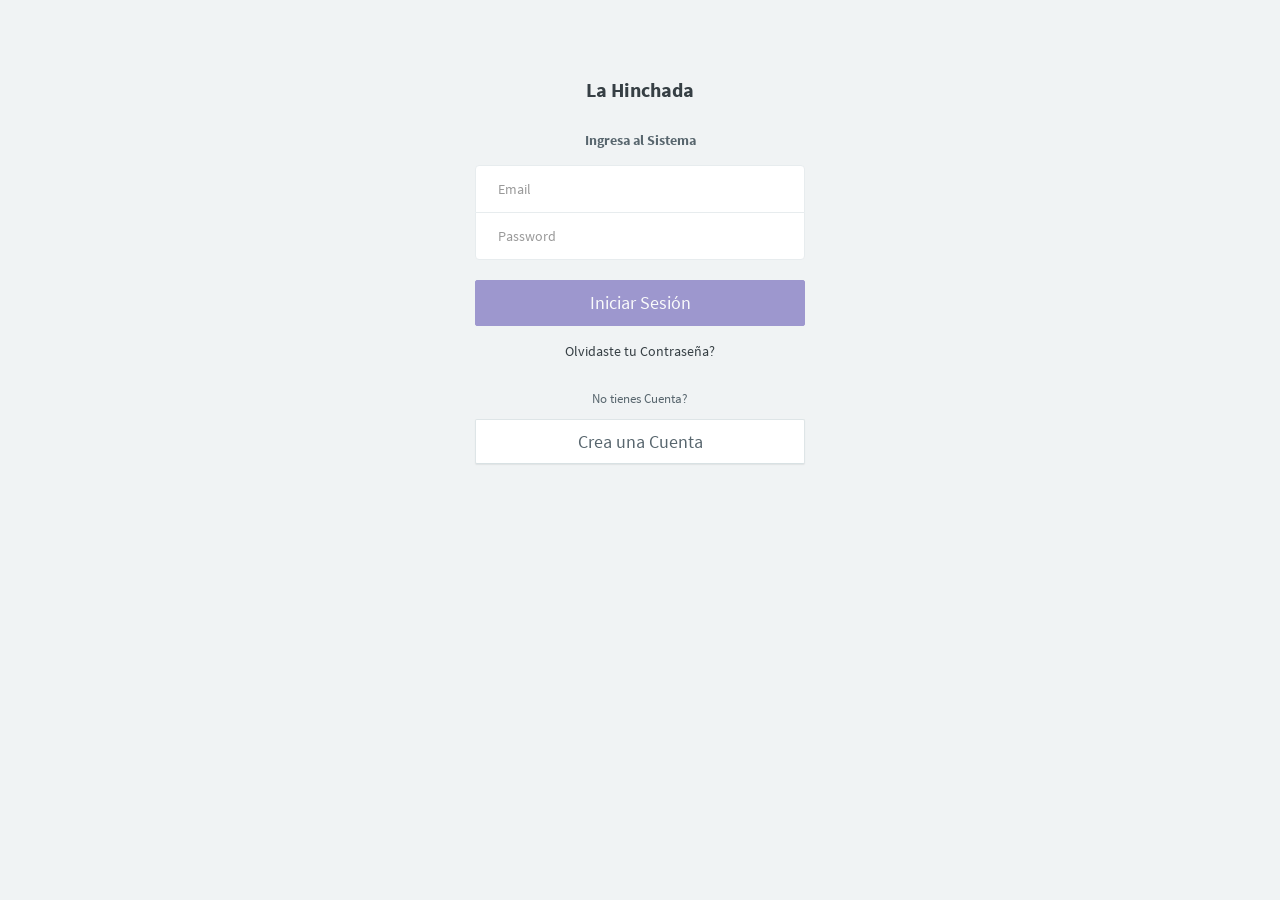
<file: index.html>
<!DOCTYPE html>
<html lang="en" data-ng-app="app">
<head>
  <meta charset="utf-8" />
  <title> Futboleros </title>
  <meta name="description" content="app, web app, responsive, responsive layout, admin, admin panel, admin dashboard, flat, flat ui, ui kit, AngularJS, ui route, charts, widgets, components" />
  <meta name="viewport" content="width=device-width, initial-scale=1, maximum-scale=1" />
  <link rel="stylesheet" href="css/bootstrap.css" type="text/css" />
  <link rel="stylesheet" href="css/animate.css" type="text/css" />
  <link rel="stylesheet" href="css/font-awesome.min.css" type="text/css" />
  <link rel="stylesheet" href="css/simple-line-icons.css" type="text/css" />
  <link rel="stylesheet" href="css/font.css" type="text/css" />
  <link rel="stylesheet" href="css/app.css" type="text/css" />
  <link rel="stylesheet" href="css/custom.css" type="text/css" />
</head>
<body ng-controller="AppCtrl">
  <div class="app" id="app" ng-class="{'app-header-fixed':app.settings.headerFixed, 'app-aside-fixed':app.settings.asideFixed, 'app-aside-folded':app.settings.asideFolded, 'app-aside-dock':app.settings.asideDock, 'container':app.settings.container}" ui-view></div>


  <!-- jQuery -->
  <script src="vendor/jquery/jquery.min.js"></script>

  <!-- Angular -->
  <script src="vendor/angular/angular.js"></script>
  <script src="vendor/angular/angular-locale_es-ec.js"></script>
  <script src="vendor/angular/angular-animate/angular-animate.js"></script>
  <script src="vendor/angular/angular-cookies/angular-cookies.js"></script>
  <script src="vendor/angular/angular-resource/angular-resource.js"></script>
  <script src="vendor/angular/angular-sanitize/angular-sanitize.js"></script>
  <script src="vendor/angular/angular-touch/angular-touch.js"></script>
  <script src="vendor/angular/angular-satellizer/satellizer.js"></script>
   <script src="vendor/angular/angular-infinite-scroll/ng-infinite-scroll.js"></script>
<!-- Vendor -->
  <script src="vendor/angular/angular-ui-router/angular-ui-router.js"></script> 
  <script src="vendor/angular/ngstorage/ngStorage.js"></script>

  <!-- bootstrap -->
  <script src="vendor/angular/angular-bootstrap/ui-bootstrap-tpls.js"></script>
  <!-- lazyload -->
  <script src="vendor/angular/oclazyload/ocLazyLoad.js"></script>
  <!-- translate -->
  <script src="vendor/angular/angular-translate/angular-translate.js"></script>
  <script src="vendor/angular/angular-translate/loader-static-files.js"></script>
  <script src="vendor/angular/angular-translate/storage-cookie.js"></script>
  <script src="vendor/angular/angular-translate/storage-local.js"></script>

  <!-- App -->
  <script src="js/app.js"></script>
  <script src="js/config.js"></script>
  <script src="js/config.lazyload.js"></script>
  <script src="js/config.router.js"></script>
  <script src="js/main.js"></script>
  <script src="js/services/ui-load.js"></script>
  <script src="js/services/PartidosService.js"></script>
   <script src="js/services/SignService.js"></script>
  <script src="js/filters/fromNow.js"></script>
  <script src="js/directives/setnganimate.js"></script>
  <script src="js/directives/ui-butterbar.js"></script>
  <script src="js/directives/ui-focus.js"></script>
  <script src="js/directives/ui-fullscreen.js"></script>
  <script src="js/directives/ui-jq.js"></script>
  <script src="js/directives/ui-module.js"></script>
  <script src="js/directives/ui-nav.js"></script>
  <script src="js/directives/ui-scroll.js"></script>
  <script src="js/directives/ui-shift.js"></script>
  <script src="js/directives/ui-toggleclass.js"></script>
  <script src="js/directives/ui-validate.js"></script>
  <script src="js/controllers/bootstrap.js"></script>
   <script src="js/controllers/partidos.js"></script>
  <!-- Lazy loading -->
</body>
</html>
</file>
<file: css/simple-line-icons.css>
@font-face {
	font-family: 'Simple-Line-Icons';
	src:url('../fonts/Simple-Line-Icons.eot');
	src:url('../fonts/Simple-Line-Icons.eot?#iefix') format('embedded-opentype'),
		url('../fonts/Simple-Line-Icons.woff') format('woff'),
		url('../fonts/Simple-Line-Icons.ttf') format('truetype'),
		url('../fonts/Simple-Line-Icons.svg#Simple-Line-Icons') format('svg');
	font-weight: normal;
	font-style: normal;
}

/* Use the following CSS code if you want to use data attributes for inserting your icons */
[data-icon]:before {
	font-family: 'Simple-Line-Icons';
	content: attr(data-icon);
	speak: none;
	font-weight: normal;
	font-variant: normal;
	text-transform: none;
	line-height: 1;
	-webkit-font-smoothing: antialiased;
	-moz-osx-font-smoothing: grayscale;
}

/* Use the following CSS code if you want to have a class per icon */
/*
Instead of a list of all class selectors,
you can use the generic selector below, but it's slower:
[class*="icon-"] {
*/
.icon-user-female, .icon-user-follow, .icon-user-following, .icon-user-unfollow, .icon-trophy, .icon-screen-smartphone, .icon-screen-desktop, .icon-plane, .icon-notebook, .icon-moustache, .icon-mouse, .icon-magnet, .icon-energy, .icon-emoticon-smile, .icon-disc, .icon-cursor-move, .icon-crop, .icon-credit-card, .icon-chemistry, .icon-user, .icon-speedometer, .icon-social-youtube, .icon-social-twitter, .icon-social-tumblr, .icon-social-facebook, .icon-social-dropbox, .icon-social-dribbble, .icon-shield, .icon-screen-tablet, .icon-magic-wand, .icon-hourglass, .icon-graduation, .icon-ghost, .icon-game-controller, .icon-fire, .icon-eyeglasses, .icon-envelope-open, .icon-envelope-letter, .icon-bell, .icon-badge, .icon-anchor, .icon-wallet, .icon-vector, .icon-speech, .icon-puzzle, .icon-printer, .icon-present, .icon-playlist, .icon-pin, .icon-picture, .icon-map, .icon-layers, .icon-handbag, .icon-globe-alt, .icon-globe, .icon-frame, .icon-folder-alt, .icon-film, .icon-feed, .icon-earphones-alt, .icon-earphones, .icon-drop, .icon-drawer, .icon-docs, .icon-directions, .icon-direction, .icon-diamond, .icon-cup, .icon-compass, .icon-call-out, .icon-call-in, .icon-call-end, .icon-calculator, .icon-bubbles, .icon-briefcase, .icon-book-open, .icon-basket-loaded, .icon-basket, .icon-bag, .icon-action-undo, .icon-action-redo, .icon-wrench, .icon-umbrella, .icon-trash, .icon-tag, .icon-support, .icon-size-fullscreen, .icon-size-actual, .icon-shuffle, .icon-share-alt, .icon-share, .icon-rocket, .icon-question, .icon-pie-chart, .icon-pencil, .icon-note, .icon-music-tone-alt, .icon-music-tone, .icon-microphone, .icon-loop, .icon-logout, .icon-login, .icon-list, .icon-like, .icon-home, .icon-grid, .icon-graph, .icon-equalizer, .icon-dislike, .icon-cursor, .icon-control-start, .icon-control-rewind, .icon-control-play, .icon-control-pause, .icon-control-forward, .icon-control-end, .icon-calendar, .icon-bulb, .icon-bar-chart, .icon-arrow-up, .icon-arrow-right, .icon-arrow-left, .icon-arrow-down, .icon-ban, .icon-bubble, .icon-camcorder, .icon-camera, .icon-check, .icon-clock, .icon-close, .icon-cloud-download, .icon-cloud-upload, .icon-doc, .icon-envelope, .icon-eye, .icon-flag, .icon-folder, .icon-heart, .icon-info, .icon-key, .icon-link, .icon-lock, .icon-lock-open, .icon-magnifier, .icon-magnifier-add, .icon-magnifier-remove, .icon-paper-clip, .icon-paper-plane, .icon-plus, .icon-pointer, .icon-power, .icon-refresh, .icon-reload, .icon-settings, .icon-star, .icon-symbol-female, .icon-symbol-male, .icon-target, .icon-volume-1, .icon-volume-2, .icon-volume-off, .icon-users {
	font-family: 'Simple-Line-Icons';
	speak: none;
	font-style: normal;
	font-weight: normal;
	font-variant: normal;
	text-transform: none;
	line-height: 1;
	-webkit-font-smoothing: antialiased;
}
.icon-user-female:before {
	content: "\e000";
}
.icon-user-follow:before {
	content: "\e002";
}
.icon-user-following:before {
	content: "\e003";
}
.icon-user-unfollow:before {
	content: "\e004";
}
.icon-trophy:before {
	content: "\e006";
}
.icon-screen-smartphone:before {
	content: "\e010";
}
.icon-screen-desktop:before {
	content: "\e011";
}
.icon-plane:before {
	content: "\e012";
}
.icon-notebook:before {
	content: "\e013";
}
.icon-moustache:before {
	content: "\e014";
}
.icon-mouse:before {
	content: "\e015";
}
.icon-magnet:before {
	content: "\e016";
}
.icon-energy:before {
	content: "\e020";
}
.icon-emoticon-smile:before {
	content: "\e021";
}
.icon-disc:before {
	content: "\e022";
}
.icon-cursor-move:before {
	content: "\e023";
}
.icon-crop:before {
	content: "\e024";
}
.icon-credit-card:before {
	content: "\e025";
}
.icon-chemistry:before {
	content: "\e026";
}
.icon-user:before {
	content: "\e005";
}
.icon-speedometer:before {
	content: "\e007";
}
.icon-social-youtube:before {
	content: "\e008";
}
.icon-social-twitter:before {
	content: "\e009";
}
.icon-social-tumblr:before {
	content: "\e00a";
}
.icon-social-facebook:before {
	content: "\e00b";
}
.icon-social-dropbox:before {
	content: "\e00c";
}
.icon-social-dribbble:before {
	content: "\e00d";
}
.icon-shield:before {
	content: "\e00e";
}
.icon-screen-tablet:before {
	content: "\e00f";
}
.icon-magic-wand:before {
	content: "\e017";
}
.icon-hourglass:before {
	content: "\e018";
}
.icon-graduation:before {
	content: "\e019";
}
.icon-ghost:before {
	content: "\e01a";
}
.icon-game-controller:before {
	content: "\e01b";
}
.icon-fire:before {
	content: "\e01c";
}
.icon-eyeglasses:before {
	content: "\e01d";
}
.icon-envelope-open:before {
	content: "\e01e";
}
.icon-envelope-letter:before {
	content: "\e01f";
}
.icon-bell:before {
	content: "\e027";
}
.icon-badge:before {
	content: "\e028";
}
.icon-anchor:before {
	content: "\e029";
}
.icon-wallet:before {
	content: "\e02a";
}
.icon-vector:before {
	content: "\e02b";
}
.icon-speech:before {
	content: "\e02c";
}
.icon-puzzle:before {
	content: "\e02d";
}
.icon-printer:before {
	content: "\e02e";
}
.icon-present:before {
	content: "\e02f";
}
.icon-playlist:before {
	content: "\e030";
}
.icon-pin:before {
	content: "\e031";
}
.icon-picture:before {
	content: "\e032";
}
.icon-map:before {
	content: "\e033";
}
.icon-layers:before {
	content: "\e034";
}
.icon-handbag:before {
	content: "\e035";
}
.icon-globe-alt:before {
	content: "\e036";
}
.icon-globe:before {
	content: "\e037";
}
.icon-frame:before {
	content: "\e038";
}
.icon-folder-alt:before {
	content: "\e039";
}
.icon-film:before {
	content: "\e03a";
}
.icon-feed:before {
	content: "\e03b";
}
.icon-earphones-alt:before {
	content: "\e03c";
}
.icon-earphones:before {
	content: "\e03d";
}
.icon-drop:before {
	content: "\e03e";
}
.icon-drawer:before {
	content: "\e03f";
}
.icon-docs:before {
	content: "\e040";
}
.icon-directions:before {
	content: "\e041";
}
.icon-direction:before {
	content: "\e042";
}
.icon-diamond:before {
	content: "\e043";
}
.icon-cup:before {
	content: "\e044";
}
.icon-compass:before {
	content: "\e045";
}
.icon-call-out:before {
	content: "\e046";
}
.icon-call-in:before {
	content: "\e047";
}
.icon-call-end:before {
	content: "\e048";
}
.icon-calculator:before {
	content: "\e049";
}
.icon-bubbles:before {
	content: "\e04a";
}
.icon-briefcase:before {
	content: "\e04b";
}
.icon-book-open:before {
	content: "\e04c";
}
.icon-basket-loaded:before {
	content: "\e04d";
}
.icon-basket:before {
	content: "\e04e";
}
.icon-bag:before {
	content: "\e04f";
}
.icon-action-undo:before {
	content: "\e050";
}
.icon-action-redo:before {
	content: "\e051";
}
.icon-wrench:before {
	content: "\e052";
}
.icon-umbrella:before {
	content: "\e053";
}
.icon-trash:before {
	content: "\e054";
}
.icon-tag:before {
	content: "\e055";
}
.icon-support:before {
	content: "\e056";
}
.icon-size-fullscreen:before {
	content: "\e057";
}
.icon-size-actual:before {
	content: "\e058";
}
.icon-shuffle:before {
	content: "\e059";
}
.icon-share-alt:before {
	content: "\e05a";
}
.icon-share:before {
	content: "\e05b";
}
.icon-rocket:before {
	content: "\e05c";
}
.icon-question:before {
	content: "\e05d";
}
.icon-pie-chart:before {
	content: "\e05e";
}
.icon-pencil:before {
	content: "\e05f";
}
.icon-note:before {
	content: "\e060";
}
.icon-music-tone-alt:before {
	content: "\e061";
}
.icon-music-tone:before {
	content: "\e062";
}
.icon-microphone:before {
	content: "\e063";
}
.icon-loop:before {
	content: "\e064";
}
.icon-logout:before {
	content: "\e065";
}
.icon-login:before {
	content: "\e066";
}
.icon-list:before {
	content: "\e067";
}
.icon-like:before {
	content: "\e068";
}
.icon-home:before {
	content: "\e069";
}
.icon-grid:before {
	content: "\e06a";
}
.icon-graph:before {
	content: "\e06b";
}
.icon-equalizer:before {
	content: "\e06c";
}
.icon-dislike:before {
	content: "\e06d";
}
.icon-cursor:before {
	content: "\e06e";
}
.icon-control-start:before {
	content: "\e06f";
}
.icon-control-rewind:before {
	content: "\e070";
}
.icon-control-play:before {
	content: "\e071";
}
.icon-control-pause:before {
	content: "\e072";
}
.icon-control-forward:before {
	content: "\e073";
}
.icon-control-end:before {
	content: "\e074";
}
.icon-calendar:before {
	content: "\e075";
}
.icon-bulb:before {
	content: "\e076";
}
.icon-bar-chart:before {
	content: "\e077";
}
.icon-arrow-up:before {
	content: "\e078";
}
.icon-arrow-right:before {
	content: "\e079";
}
.icon-arrow-left:before {
	content: "\e07a";
}
.icon-arrow-down:before {
	content: "\e07b";
}
.icon-ban:before {
	content: "\e07c";
}
.icon-bubble:before {
	content: "\e07d";
}
.icon-camcorder:before {
	content: "\e07e";
}
.icon-camera:before {
	content: "\e07f";
}
.icon-check:before {
	content: "\e080";
}
.icon-clock:before {
	content: "\e081";
}
.icon-close:before {
	content: "\e082";
}
.icon-cloud-download:before {
	content: "\e083";
}
.icon-cloud-upload:before {
	content: "\e084";
}
.icon-doc:before {
	content: "\e085";
}
.icon-envelope:before {
	content: "\e086";
}
.icon-eye:before {
	content: "\e087";
}
.icon-flag:before {
	content: "\e088";
}
.icon-folder:before {
	content: "\e089";
}
.icon-heart:before {
	content: "\e08a";
}
.icon-info:before {
	content: "\e08b";
}
.icon-key:before {
	content: "\e08c";
}
.icon-link:before {
	content: "\e08d";
}
.icon-lock:before {
	content: "\e08e";
}
.icon-lock-open:before {
	content: "\e08f";
}
.icon-magnifier:before {
	content: "\e090";
}
.icon-magnifier-add:before {
	content: "\e091";
}
.icon-magnifier-remove:before {
	content: "\e092";
}
.icon-paper-clip:before {
	content: "\e093";
}
.icon-paper-plane:before {
	content: "\e094";
}
.icon-plus:before {
	content: "\e095";
}
.icon-pointer:before {
	content: "\e096";
}
.icon-power:before {
	content: "\e097";
}
.icon-refresh:before {
	content: "\e098";
}
.icon-reload:before {
	content: "\e099";
}
.icon-settings:before {
	content: "\e09a";
}
.icon-star:before {
	content: "\e09b";
}
.icon-symbol-female:before {
	content: "\e09c";
}
.icon-symbol-male:before {
	content: "\e09d";
}
.icon-target:before {
	content: "\e09e";
}
.icon-volume-1:before {
	content: "\e09f";
}
.icon-volume-2:before {
	content: "\e0a0";
}
.icon-volume-off:before {
	content: "\e0a1";
}
.icon-users:before {
	content: "\e001";
}
</file>
<file: css/font.css>
@font-face {
  font-family: 'Source Sans Pro';
  font-style: normal;
  font-weight: 300;
  src: local('Source Sans Pro Light'), local('SourceSansPro-Light'), url('../fonts/sourcesanspro/sourcesanspro-light.woff') format('woff');
}
@font-face {
  font-family: 'Source Sans Pro';
  font-style: normal;
  font-weight: 400;
  src: local('Source Sans Pro'), local('SourceSansPro-Regular'), url('../fonts/sourcesanspro/sourcesanspro.woff') format('woff');
}
@font-face {
  font-family: 'Source Sans Pro';
  font-style: normal;
  font-weight: 700;
  src: local('Source Sans Pro Bold'), local('SourceSansPro-Bold'), url('../fonts/sourcesanspro/sourcesanspro-bold.woff') format('woff');
}
</file>
<file: css/app.css>
/* 

*/

html {
  background-color: #f0f3f4;
}

body {
  font-family: "Source Sans Pro", "Helvetica Neue", Helvetica, Arial, sans-serif;
  font-size: 14px;
  -webkit-font-smoothing: antialiased;
  line-height: 1.42857143;
  color: #58666e;
  background-color: transparent;
}

*:focus {
  outline: 0 !important;
}

.h1,
.h2,
.h3,
.h4,
.h5,
.h6 {
  margin: 0;
}

a {
  color: #363f44;
  text-decoration: none;
  cursor: pointer;
}

a:hover,
a:focus {
  color: #141719;
  text-decoration: none;
}

label {
  font-weight: normal;
}

small,
.small {
  font-size: 13px;
}

.badge,
.label {
  font-weight: bold;
  text-shadow: 0 1px 0 rgba(0, 0, 0, 0.2);
}

.badge.bg-light,
.label.bg-light {
  text-shadow: none;
}

.badge {
  background-color: #cfdadd;
}

.badge.up {
  position: relative;
  top: -10px;
  padding: 3px 6px;
  margin-left: -10px;
}

.badge-sm {
  padding: 2px 5px !important;
  font-size: 85%;
}

.label-sm {
  padding-top: 0;
  padding-bottom: 1px;
}

.badge-white {
  padding: 2px 6px;
  background-color: transparent;
  border: 1px solid rgba(255, 255, 255, 0.35);
}

.badge-empty {
  color: inherit;
  background-color: transparent;
  border: 1px solid rgba(0, 0, 0, 0.15);
}

blockquote {
  border-color: #dee5e7;
}

.caret-white {
  border-top-color: #fff;
  border-top-color: rgba(255, 255, 255, 0.65);
}

a:hover .caret-white {
  border-top-color: #fff;
}

.thumbnail {
  border-color: #dee5e7;
}

.progress {
  background-color: #edf1f2;
}

.progress-xxs {
  height: 2px;
}

.progress-xs {
  height: 6px;
}

.progress-sm {
  height: 12px;
}

.progress-sm .progress-bar {
  font-size: 10px;
  line-height: 1em;
}

.progress,
.progress-bar {
  -webkit-box-shadow: none;
          box-shadow: none;
}

.progress-bar-primary {
  background-color: #7266ba;
}

.progress-bar-info {
  background-color: #23b7e5;
}

.progress-bar-success {
  background-color: #27c24c;
}

.progress-bar-warning {
  background-color: #fad733;
}

.progress-bar-danger {
  background-color: #f05050;
}

.progress-bar-black {
  background-color: #1c2b36;
}

.progress-bar-white {
  background-color: #fff;
}

.accordion-group,
.accordion-inner {
  border-color: #dee5e7;
  border-radius: 2px;
}

.alert {
  font-size: 13px;
  box-shadow: inset 0 1px 0 rgba(255, 255, 255, 0.2);
}

.alert .close i {
  display: block;
  font-size: 12px;
  font-weight: normal;
}

.form-control {
  border-color: #cfdadd;
  border-radius: 2px;
}

.form-control,
.form-control:focus {
  -webkit-box-shadow: none;
          box-shadow: none;
}

.form-control:focus {
  border-color: #23b7e5;
}

.form-horizontal .control-label.text-left {
  text-align: left;
}

.form-control-spin {
  position: absolute;
  top: 50%;
  right: 10px;
  z-index: 2;
  margin-top: -7px;
}

.input-lg {
  height: 45px;
}

.input-group-addon {
  background-color: #edf1f2;
  border-color: #cfdadd;
}

.list-group {
  border-radius: 2px;
}

.list-group.no-radius .list-group-item {
  border-radius: 0 !important;
}

.list-group.no-borders .list-group-item {
  border: none;
}

.list-group.no-border .list-group-item {
  border-width: 1px 0;
}

.list-group.no-bg .list-group-item {
  background-color: transparent;
}

.list-group-item {
  padding-right: 15px;
  border-color: #e7ecee;
}

a.list-group-item:hover,
a.list-group-item:focus,
a.list-group-item.hover {
  background-color: #f6f8f8;
}

.list-group-item.media {
  margin-top: 0;
}

.list-group-item.active {
  color: #fff;
  background-color: #23b7e5 !important;
  border-color: #23b7e5 !important;
}

.list-group-item.active .text-muted {
  color: #ace4f5 !important;
}

.list-group-item.active a {
  color: #fff;
}

.list-group-item.focus {
  background-color: #e4eaec !important;
}

.list-group-item.select {
  position: relative;
  z-index: 1;
  background-color: #dbeef9 !important;
  border-color: #c5e4f5;
}

.list-group-alt .list-group-item:nth-child(2n+2) {
  background-color: rgba(0, 0, 0, 0.02) !important;
}

.list-group-lg .list-group-item {
  padding-top: 15px;
  padding-bottom: 15px;
}

.list-group-sm .list-group-item {
  padding: 6px 10px;
}

.list-group-sp .list-group-item {
  margin-bottom: 5px;
  border-radius: 3px;
}

.list-group-item > .badge {
  margin-right: 0;
}

.list-group-item > .fa-chevron-right {
  float: right;
  margin-top: 4px;
  margin-right: -5px;
}

.list-group-item > .fa-chevron-right + .badge {
  margin-right: 5px;
}

.nav-pills.no-radius > li > a {
  border-radius: 0;
}

.nav-pills > li.active > a {
  color: #fff !important;
  background-color: #23b7e5;
}

.nav-pills > li.active > a:hover,
.nav-pills > li.active > a:active {
  background-color: #19a9d5;
}

.nav > li > a:hover,
.nav > li > a:focus {
  background-color: #f6f8f8;
}

.nav.nav-lg > li > a {
  padding: 20px 20px;
}

.nav.nav-md > li > a {
  padding: 15px 15px;
}

.nav.nav-sm > li > a {
  padding: 6px 12px;
}

.nav.nav-xs > li > a {
  padding: 4px 10px;
}

.nav.nav-xxs > li > a {
  padding: 1px 10px;
}

.nav.nav-rounded > li > a {
  border-radius: 20px;
}

.nav .open > a,
.nav .open > a:hover,
.nav .open > a:focus {
  background-color: #f6f8f8;
}

.nav-tabs {
  border-color: #dee5e7;
}

.nav-tabs > li > a {
  border-bottom-color: #dee5e7;
  border-radius: 2px 2px 0 0;
}

.nav-tabs > li:hover > a,
.nav-tabs > li.active > a,
.nav-tabs > li.active > a:hover {
  border-color: #dee5e7;
}

.nav-tabs > li.active > a {
  border-bottom-color: #fff !important;
}

.nav-tabs-alt .nav-tabs.nav-justified > li {
  display: table-cell;
  width: 1%;
}

.nav-tabs-alt .nav-tabs > li > a {
  background: transparent !important;
  border-color: transparent !important;
  border-bottom-color: #dee5e7 !important;
  border-radius: 0;
}

.nav-tabs-alt .nav-tabs > li.active > a {
  border-bottom-color: #23b7e5 !important;
}

.tab-container {
  margin-bottom: 15px;
}

.tab-container .tab-content {
  padding: 15px;
  background-color: #fff;
  border: 1px solid #dee5e7;
  border-top-width: 0;
  border-radius: 0 0 2px 2px;
}

.pagination > li > a {
  border-color: #dee5e7;
}

.pagination > li > a:hover,
.pagination > li > a:focus {
  background-color: #edf1f2;
  border-color: #dee5e7;
}

.panel {
  border-radius: 2px;
}

.panel .accordion-toggle {
  display: block;
  font-size: 14px;
  cursor: pointer;
}

.panel .list-group-item {
  border-color: #edf1f2;
}

.panel.no-borders {
  border-width: 0;
}

.panel.no-borders .panel-heading,
.panel.no-borders .panel-footer {
  border-width: 0;
}

.panel-heading {
  border-radius: 2px 2px 0 0;
}

.panel-default .panel-heading {
  background-color: #f6f8f8;
}

.panel-heading.no-border {
  margin: -1px -1px 0 -1px;
  border: none;
}

.panel-heading .nav {
  margin: -10px -15px;
}

.panel-heading .list-group {
  background: transparent;
}

.panel-footer {
  background-color: #ffffff;
  border-color: #edf1f2;
  border-radius: 0 0 2px 2px;
}

.panel-default {
  border-color: #dee5e7;
}

.panel-default > .panel-heading,
.panel-default > .panel-footer {
  border-color: #edf1f2;
}

.panel-group .panel-heading + .panel-collapse .panel-body {
  border-top: 1px solid #eaedef;
}

.table > tbody > tr > td,
.table > tfoot > tr > td {
  padding: 8px 15px;
  border-top: 1px solid #eaeff0;
}

.table > thead > tr > th {
  padding: 8px 15px;
  border-bottom: 1px solid #eaeff0;
}

.table-bordered {
  border-color: #eaeff0;
}

.table-bordered > tbody > tr > td {
  border-color: #eaeff0;
}

.table-bordered > thead > tr > th {
  border-color: #eaeff0;
}

.table-striped > tbody > tr:nth-child(odd) > td,
.table-striped > tbody > tr:nth-child(odd) > th {
  background-color: #fafbfc;
}

.table-striped > thead > th {
  background-color: #fafbfc;
  border-right: 1px solid #eaeff0;
}

.table-striped > thead > th:last-child {
  border-right: none;
}

.well,
pre {
  background-color: #edf1f2;
  border-color: #dee5e7;
}

.dropdown-menu {
  border: 1px solid #dee5e7;
  border: 1px solid rgba(0, 0, 0, 0.1);
  border-radius: 2px;
  -webkit-box-shadow: 0 2px 6px rgba(0, 0, 0, 0.1);
          box-shadow: 0 2px 6px rgba(0, 0, 0, 0.1);
}

.dropdown-menu.pull-left {
  left: 100%;
}

.dropdown-menu > .panel {
  margin: -5px 0;
  border: none;
}

.dropdown-menu > li > a {
  padding: 5px 15px;
}

.dropdown-menu > li > a:hover,
.dropdown-menu > li > a:focus,
.dropdown-menu > .active > a,
.dropdown-menu > .active > a:hover,
.dropdown-menu > .active > a:focus {
  color: #141719;
  background-color: #edf1f2 !important;
  background-image: none;
  filter: none;
}

.dropdown-header {
  padding: 5px 15px;
}

.dropdown-submenu {
  position: relative;
}

.dropdown-submenu:hover > a,
.dropdown-submenu:focus > a {
  color: #58666e;
  background-color: #edf1f2 !important;
}

.dropdown-submenu:hover > .dropdown-menu,
.dropdown-submenu:focus > .dropdown-menu {
  display: block;
}

.dropdown-submenu.pull-left {
  float: none !important;
}

.dropdown-submenu.pull-left > .dropdown-menu {
  left: -100%;
  margin-left: 10px;
}

.dropdown-submenu .dropdown-menu {
  top: 0;
  left: 100%;
  margin-top: -6px;
  margin-left: -1px;
}

.dropup .dropdown-submenu > .dropdown-menu {
  top: auto;
  bottom: 0;
}

.btn-group > .btn {
  margin-left: -1px;
}

/*cols*/

.col-lg-2-4 {
  position: relative;
  min-height: 1px;
  padding-right: 15px;
  padding-left: 15px;
}

.col-0 {
  clear: left;
}

.row.no-gutter {
  margin-right: 0;
  margin-left: 0;
}

.no-gutter [class*="col"] {
  padding: 0;
}

.row-sm {
  margin-right: -10px;
  margin-left: -10px;
}

.row-sm > div {
  padding-right: 10px;
  padding-left: 10px;
}

.modal-backdrop {
  background-color: #3a3f51;
}

.modal-backdrop.in {
  opacity: 0.8;
  filter: alpha(opacity=80);
}

.modal-over {
  position: fixed;
  top: 0;
  right: 0;
  bottom: 0;
  left: 0;
}

.modal-center {
  position: absolute;
  top: 50%;
  left: 50%;
}

/*layout*/

html,
body {
  width: 100%;
  height: 100%;
}

body {
  overflow-x: hidden;
}

.app {
  position: relative;
  width: 100%;
  height: auto;
  min-height: 100%;
}

.app:before {
  position: absolute;
  top: 0;
  bottom: 0;
  z-index: -1;
  display: block;
  width: inherit;
  background-color: #f0f3f4;
  border: inherit;
  content: "";
}

.app-header-fixed {
  padding-top: 50px;
}

.app-header-fixed .app-header {
  position: fixed;
  top: 0;
  width: 100%;
}

.app-header {
  z-index: 1025;
  border-radius: 0;
}

.app-aside {
  float: left;
}

.app-aside:before {
  position: absolute;
  top: 0;
  bottom: 0;
  z-index: -1;
  width: inherit;
  background-color: inherit;
  border: inherit;
  content: "";
}

.app-aside-footer {
  position: absolute;
  bottom: 0;
  z-index: 1000;
  width: 100%;
  max-width: 200px;
}

.app-aside-folded .app-aside-footer {
  max-width: 60px;
}

.app-aside-footer ~ div {
  padding-bottom: 50px;
}

.app-aside-right {
  padding-bottom: 50px;
}

.app-content {
  height: 100%;
}

.app-content:before,
.app-content:after {
  display: table;
  content: " ";
}

.app-content:after {
  clear: both;
}

.app-content-full {
  position: absolute;
  top: 50px;
  bottom: 50px;
  width: auto !important;
  height: auto;
  padding: 0 !important;
  overflow-y: auto;
  -webkit-overflow-scrolling: touch;
}

.app-content-full.h-full {
  bottom: 0;
  height: auto;
}

.app-content-body {
  float: left;
  width: 100%;
  padding-bottom: 50px;
}

.app-footer {
  position: absolute;
  right: 0;
  bottom: 0;
  left: 0;
  z-index: 1005;
}

.app-footer.app-footer-fixed {
  position: fixed;
}

.hbox {
  display: table;
  width: 100%;
  height: 100%;
  border-spacing: 0;
  table-layout: fixed;
}

.hbox .col {
  display: table-cell;
  float: none;
  height: 100%;
  vertical-align: top;
}

.v-middle {
  vertical-align: middle !important;
}

.v-top {
  vertical-align: top !important;
}

.v-bottom {
  vertical-align: bottom !important;
}

.vbox {
  position: relative;
  display: table;
  width: 100%;
  height: 100%;
  min-height: 240px;
  border-spacing: 0;
}

.vbox .row-row {
  display: table-row;
  height: 100%;
}

.vbox .row-row .cell {
  position: relative;
  width: 100%;
  height: 100%;
  overflow: auto;
  -webkit-overflow-scrolling: touch;
}

.ie .vbox .row-row .cell {
  display: table-cell;
}

.vbox .row-row .cell .cell-inner {
  position: absolute;
  top: 0;
  right: 0;
  bottom: 0;
  left: 0;
}

.navbar {
  margin: 0;
  border-width: 0;
  border-radius: 0;
}

.navbar .navbar-form-sm {
  margin-top: 10px;
  margin-bottom: 10px;
}

.navbar-md {
  min-height: 60px;
}

.navbar-md .navbar-btn {
  margin-top: 13px;
}

.navbar-md .navbar-form {
  margin-top: 15px;
}

.navbar-md .navbar-nav > li > a {
  padding-top: 20px;
  padding-bottom: 20px;
}

.navbar-md .navbar-brand {
  line-height: 60px;
}

.navbar-header > button {
  padding: 10px 17px;
  font-size: 16px;
  line-height: 30px;
  text-decoration: none;
  background-color: transparent;
  border: none;
}

.navbar-brand {
  display: inline-block;
  float: none;
  height: auto;
  padding: 0 20px;
  font-size: 20px;
  font-weight: 700;
  line-height: 50px;
  text-align: center;
}

.navbar-brand:hover {
  text-decoration: none;
}

.navbar-brand img {
  max-height: 20px;
  margin-top: -4px;
  vertical-align: middle;
}

@media (min-width: 768px) {
  .app-aside,
  .navbar-header {
    width: 200px;
  }
  .navbar-collapse,
  .app-content,
  .app-footer {
    margin-left: 200px;
  }
  .app-aside-right {
    position: absolute;
    top: 50px;
    right: 0;
    bottom: 0;
    z-index: 1000;
  }
  .app-aside-right.pos-fix {
    z-index: 1010;
  }
  .visible-folded {
    display: none;
  }
  .app-aside-folded .hidden-folded {
    display: none !important;
  }
  .app-aside-folded .visible-folded {
    display: inherit;
  }
  .app-aside-folded .text-center-folded {
    text-align: center;
  }
  .app-aside-folded .pull-none-folded {
    float: none !important;
  }
  .app-aside-folded .w-auto-folded {
    width: auto;
  }
  .app-aside-folded .app-aside,
  .app-aside-folded .navbar-header {
    width: 60px;
  }
  .app-aside-folded .navbar-collapse,
  .app-aside-folded .app-content,
  .app-aside-folded .app-footer {
    margin-left: 60px;
  }
  .app-aside-folded .app-header .navbar-brand {
    display: block;
    padding: 0;
  }
  .app-aside-fixed .app-header .navbar-header {
    position: fixed;
  }
  .app-aside-fixed .aside-wrap {
    position: fixed;
    top: 50px;
    bottom: 0;
    left: 0;
    z-index: 1000;
    width: 200px;
    overflow: hidden;
  }
  .app-aside-fixed .aside-wrap .navi-wrap {
    position: relative;
    width: 217px;
    height: 100%;
    overflow-x: hidden;
    overflow-y: scroll;
    -webkit-overflow-scrolling: touch;
  }
  .app-aside-fixed .aside-wrap .navi-wrap::-webkit-scrollbar {
    -webkit-appearance: none;
  }
  .app-aside-fixed .aside-wrap .navi-wrap::-webkit-scrollbar:vertical {
    width: 17px;
  }
  .smart .app-aside-fixed .aside-wrap .navi-wrap {
    width: 200px;
  }
  .app-aside-fixed.app-aside-folded .app-aside {
    position: fixed;
    top: 0;
    bottom: 0;
    z-index: 1010;
  }
  .app-aside-fixed.app-aside-folded .aside-wrap {
    width: 60px;
  }
  .app-aside-fixed.app-aside-folded .aside-wrap .navi-wrap {
    width: 77px;
  }
  .smart .app-aside-fixed.app-aside-folded .aside-wrap .navi-wrap {
    width: 60px;
  }
  .bg-auto:before {
    position: absolute;
    top: 0;
    bottom: 0;
    z-index: -1;
    width: inherit;
    background-color: inherit;
    border: inherit;
    content: "";
  }
  .bg-auto.b-l:before {
    margin-left: -1px;
  }
  .bg-auto.b-r:before {
    margin-right: -1px;
  }
  .col.show {
    display: table-cell !important;
  }
}

@media (min-width: 768px) and (max-width: 991px) {
  .hbox-auto-sm {
    display: block;
  }
  .hbox-auto-sm > .col {
    display: block;
    width: auto;
    height: auto;
  }
  .hbox-auto-sm > .col.show {
    display: block !important;
  }
}

@media (max-width: 767px) {
  .app-aside {
    float: none;
  }
  .app-content-full {
    width: 100% !important;
  }
  .hbox-auto-xs {
    display: block;
  }
  .hbox-auto-xs > .col {
    display: block;
    width: auto;
    height: auto;
  }
  .navbar-nav {
    margin-top: 0;
    margin-bottom: 0;
  }
  .navbar-nav > li > a {
    box-shadow: 0 -1px 0 rgba(0, 0, 0, 0.1);
  }
  .navbar-nav > li > a .up {
    top: 0;
  }
  .navbar-nav > li > a .avatar {
    width: 30px;
    margin-top: -5px;
  }
  .navbar-nav .open .dropdown-menu {
    background-color: #fff;
  }
  .navbar-form {
    margin-top: 0 !important;
    margin-bottom: 0 !important;
    box-shadow: 0 -1px 0 rgba(0, 0, 0, 0.1);
  }
  .navbar-form .form-group {
    margin-bottom: 0;
  }
}

html {
  background: url('../img/bg.jpg');
  background-attachment: fixed;
  background-size: cover;
}

.app.container {
  padding-right: 0;
  padding-left: 0;
}

@media (min-width: 768px) {
  .app.container {
    width: 750px;
    -webkit-box-shadow: 0 0 30px rgba(0, 0, 0, 0.3);
            box-shadow: 0 0 30px rgba(0, 0, 0, 0.3);
  }
  .app.container .app-aside {
    overflow-x: hidden;
  }
  .app.container.app-aside-folded .app-aside {
    overflow-x: visible;
  }
  .app.container.app-aside-fixed .aside-wrap {
    left: inherit;
  }
  .app.container.app-aside-fixed.app-aside-folded .app-aside > ul.nav {
    position: absolute;
  }
  .app.container .app-header,
  .app.container .app-aside {
    max-width: 750px;
  }
  .app.container .app-footer-fixed {
    right: auto;
    left: auto;
    width: 100%;
    max-width: 550px;
  }
  .app.container.app-aside-folded .app-footer-fixed {
    max-width: 690px;
  }
  .app.container.app-aside-dock .app-footer-fixed {
    max-width: 750px;
  }
}

@media (min-width: 992px) {
  .app.container {
    width: 970px;
  }
  .app.container .app-header,
  .app.container .app-aside {
    max-width: 970px;
  }
  .app.container .app-footer-fixed {
    max-width: 770px;
  }
  .app.container.app-aside-folded .app-footer-fixed {
    max-width: 910px;
  }
  .app.container.app-aside-dock .app-footer-fixed {
    max-width: 970px;
  }
}

@media (min-width: 1200px) {
  .app.container {
    width: 1170px;
  }
  .app.container .app-header,
  .app.container .app-aside {
    max-width: 1170px;
  }
  .app.container .app-footer-fixed {
    max-width: 970px;
  }
  .app.container.app-aside-folded .app-footer-fixed {
    max-width: 1110px;
  }
  .app.container.app-aside-dock .app-footer-fixed {
    max-width: 1170px;
  }
}

.nav-sub {
  height: 0;
  margin-left: -20px;
  overflow: hidden;
  opacity: 0;
  -webkit-transition: all 0.2s ease-in-out 0s;
          transition: all 0.2s ease-in-out 0s;
}

.active .nav-sub,
.app-aside-folded li:hover .nav-sub,
.app-aside-folded li:focus .nav-sub,
.app-aside-folded li:active .nav-sub {
  height: auto !important;
  margin-left: 0;
  overflow: auto;
  opacity: 1;
}

.nav-sub-header {
  display: none !important;
}

.nav-sub-header a {
  padding: 15px 20px;
}

.navi ul.nav li {
  position: relative;
  display: block;
}

.navi ul.nav li li a {
  padding-left: 55px;
}

.navi ul.nav li a {
  position: relative;
  display: block;
  padding: 10px 20px;
  font-weight: normal;
  text-transform: none;
  -webkit-transition: background-color 0.2s ease-in-out 0s;
          transition: background-color 0.2s ease-in-out 0s;
}

.navi ul.nav li a .badge,
.navi ul.nav li a .label {
  padding: 2px 5px;
  margin-top: 2px;
  font-size: 11px;
}

.navi ul.nav li a > i {
  position: relative;
  float: left;
  width: 40px;
  margin: -10px -10px;
  margin-right: 5px;
  overflow: hidden;
  line-height: 40px;
  text-align: center;
}

.navi ul.nav li a > i:before {
  position: relative;
  z-index: 2;
}

@media (min-width: 768px) {
  .app-aside-folded .nav-sub-header {
    display: block !important;
  }
  .app-aside-folded .nav-sub-header a {
    padding: 15px 20px !important;
  }
  .app-aside-folded .navi > ul > li > a {
    position: relative;
    height: 50px;
    padding: 0;
    text-align: center;
    border: none;
  }
  .app-aside-folded .navi > ul > li > a span {
    display: none;
  }
  .app-aside-folded .navi > ul > li > a span.pull-right {
    display: none !important;
  }
  .app-aside-folded .navi > ul > li > a i {
    display: block;
    float: none;
    width: auto;
    margin: 0;
    font-size: 16px;
    line-height: 50px;
    border: none !important;
  }
  .app-aside-folded .navi > ul > li > a i b {
    left: 0 !important;
  }
  .app-aside-folded .navi > ul > li > a .badge,
  .app-aside-folded .navi > ul > li > a .label {
    position: absolute;
    top: 8px;
    right: 12px;
    z-index: 3;
  }
  .app-aside-folded .navi > ul ul {
    position: absolute;
    top: 0 !important;
    left: 100%;
    z-index: 1050;
    width: 200px;
    height: 0 !important;
    -webkit-box-shadow: 0 2px 6px rgba(0, 0, 0, 0.1);
            box-shadow: 0 2px 6px rgba(0, 0, 0, 0.1);
  }
  .app-aside-folded .navi li li a {
    padding-left: 20px !important;
  }
  .app-aside-folded.app-aside-fixed .app-aside > ul.nav {
    position: fixed;
    left: 80px;
    z-index: 1010;
    display: block;
    width: 260px;
    height: auto;
    overflow: visible;
    overflow-y: auto;
    opacity: 1;
    -webkit-overflow-scrolling: touch;
  }
  .app-aside-folded.app-aside-fixed .app-aside > ul.nav:before {
    position: absolute;
    top: 0;
    left: -60px;
    width: 60px;
    height: 50px;
    content: "";
  }
  .app-aside-folded.app-aside-fixed .app-aside > ul.nav a {
    padding-right: 20px !important;
    padding-left: 20px !important;
  }
}

@media (max-width: 767px) {
  .app {
    overflow-x: hidden;
  }
  .app-content {
    -webkit-transition: -webkit-transform 0.2s ease;
       -moz-transition: -moz-transform 0.2s ease;
         -o-transition: -o-transform 0.2s ease;
            transition: transform 0.2s ease;
  }
  .off-screen {
    position: absolute;
    top: 50px;
    bottom: 0;
    z-index: 1010;
    display: block !important;
    width: 75%;
    overflow-x: hidden;
    overflow-y: auto;
    visibility: visible;
    -webkit-overflow-scrolling: touch;
  }
  .off-screen + * {
    position: absolute;
    top: 0;
    right: 0;
    bottom: 0;
    left: 0;
    z-index: 1015;
    width: 100%;
    padding-top: 50px;
    overflow: hidden;
    background-color: #f0f3f4;
    -webkit-transform: translate3d(75%, 0, 0px);
            transform: translate3d(75%, 0, 0px);
    -webkit-transition: -webkit-transform 0.2s ease;
       -moz-transition: -moz-transform 0.2s ease;
         -o-transition: -o-transform 0.2s ease;
            transition: transform 0.2s ease;
    -webkit-backface-visibility: hidden;
       -moz-backface-visibility: hidden;
            backface-visibility: hidden;
  }
  .off-screen + * .off-screen-toggle {
    position: absolute;
    top: 0;
    right: 0;
    bottom: 0;
    left: 0;
    z-index: 1020;
    display: block !important;
  }
  .off-screen.pull-right {
    right: 0;
  }
  .off-screen.pull-right + * {
    -webkit-transform: translate3d(-75%, 0, 0px);
            transform: translate3d(-75%, 0, 0px);
  }
}

@media (min-width: 992px) {
  .app-aside-dock .app-content,
  .app-aside-dock .app-footer {
    margin-left: 0;
  }
  .app-aside-dock .app-aside-footer ~ div {
    padding-bottom: 0;
  }
  .app-aside-dock.app-aside-fixed.app-header-fixed {
    padding-top: 115px;
  }
  .app-aside-dock.app-aside-fixed .app-aside {
    position: fixed;
    top: 50px;
    z-index: 1000;
    width: 100%;
  }
  .app-aside-dock .app-aside,
  .app-aside-dock .aside-wrap,
  .app-aside-dock .navi-wrap {
    position: relative;
    top: 0;
    float: none;
    width: 100% !important;
    overflow: visible !important;
  }
  .app-aside-dock .app-aside {
    bottom: auto !important;
  }
  .app-aside-dock .app-aside.b-r {
    border-bottom: 1px solid #dee5e7;
    border-right-width: 0;
  }
  .app-aside-dock .app-aside:before {
    display: none;
  }
  .app-aside-dock .app-aside nav > .nav {
    float: left;
  }
  .app-aside-dock .app-aside .hidden-folded,
  .app-aside-dock .app-aside .line,
  .app-aside-dock .app-aside .navi-wrap > div {
    display: none !important;
  }
  .app-aside-dock .app-aside .navi > ul > li {
    position: relative;
    display: inline-block;
    float: left;
  }
  .app-aside-dock .app-aside .navi > ul > li > a {
    height: auto;
    padding: 10px 15px 12px 15px;
    text-align: center;
  }
  .app-aside-dock .app-aside .navi > ul > li > a > .badge,
  .app-aside-dock .app-aside .navi > ul > li > a > .label {
    position: absolute;
    top: 5px;
    right: 8px;
    padding: 1px 4px;
  }
  .app-aside-dock .app-aside .navi > ul > li > a > i {
    display: block;
    float: none;
    width: 40px;
    margin-top: -10px;
    margin-right: auto;
    margin-bottom: -7px;
    margin-left: auto;
    font-size: 14px;
    line-height: 40px;
  }
  .app-aside-dock .app-aside .navi > ul > li > a > span.pull-right {
    position: absolute;
    bottom: 2px;
    left: 50%;
    display: block !important;
    margin-left: -6px;
    line-height: 1;
  }
  .app-aside-dock .app-aside .navi > ul > li > a > span.pull-right i {
    width: 12px;
    font-size: 12px;
    line-height: 12px;
  }
  .app-aside-dock .app-aside .navi > ul > li > a > span.pull-right i.text {
    line-height: 14px;
    -webkit-transform: rotate(90deg);
        -ms-transform: rotate(90deg);
            transform: rotate(90deg);
  }
  .app-aside-dock .app-aside .navi > ul > li > a > span {
    display: block;
    font-weight: normal;
  }
  .app-aside-dock .app-aside .navi > ul > li .nav-sub {
    position: absolute;
    top: auto !important;
    left: 0;
    z-index: 1050;
    display: none;
    width: 200px;
    height: auto !important;
    -webkit-box-shadow: 0 2px 6px rgba(0, 0, 0, 0.1);
            box-shadow: 0 2px 6px rgba(0, 0, 0, 0.1);
  }
  .app-aside-dock .app-aside .navi > ul > li .nav-sub-header {
    display: none !important;
  }
  .app-aside-dock .app-aside .navi li li a {
    padding-left: 15px;
  }
  .app-aside-dock .app-aside .navi li:hover .nav-sub,
  .app-aside-dock .app-aside .navi li:focus .nav-sub,
  .app-aside-dock .app-aside .navi li:active .nav-sub {
    display: block;
    height: auto !important;
    margin-left: 0;
    overflow: auto;
    opacity: 1;
  }
}

.arrow {
  z-index: 10;
  border-width: 9px;
}

.arrow,
.arrow:after {
  position: absolute;
  display: block;
  width: 0;
  height: 0;
  border-color: transparent;
  border-style: solid;
}

.arrow:after {
  border-width: 8px;
  content: "";
}

.arrow.top {
  top: -9px;
  left: 50%;
  margin-left: -9px;
  border-bottom-color: rgba(0, 0, 0, 0.1);
  border-top-width: 0;
}

.arrow.top:after {
  top: 1px;
  margin-left: -8px;
  border-bottom-color: #ffffff;
  border-top-width: 0;
}

.arrow.top.arrow-primary:after {
  border-bottom-color: #7266ba;
}

.arrow.top.arrow-info:after {
  border-bottom-color: #23b7e5;
}

.arrow.top.arrow-success:after {
  border-bottom-color: #27c24c;
}

.arrow.top.arrow-danger:after {
  border-bottom-color: #f05050;
}

.arrow.top.arrow-warning:after {
  border-bottom-color: #fad733;
}

.arrow.top.arrow-light:after {
  border-bottom-color: #edf1f2;
}

.arrow.top.arrow-dark:after {
  border-bottom-color: #3a3f51;
}

.arrow.top.arrow-black:after {
  border-bottom-color: #1c2b36;
}

.arrow.right {
  top: 50%;
  right: -9px;
  margin-top: -9px;
  border-left-color: rgba(0, 0, 0, 0.1);
  border-right-width: 0;
}

.arrow.right:after {
  right: 1px;
  bottom: -8px;
  border-left-color: #ffffff;
  border-right-width: 0;
}

.arrow.right.arrow-primary:after {
  border-left-color: #7266ba;
}

.arrow.right.arrow-info:after {
  border-left-color: #23b7e5;
}

.arrow.right.arrow-success:after {
  border-left-color: #27c24c;
}

.arrow.right.arrow-danger:after {
  border-left-color: #f05050;
}

.arrow.right.arrow-warning:after {
  border-left-color: #fad733;
}

.arrow.right.arrow-light:after {
  border-left-color: #edf1f2;
}

.arrow.right.arrow-dark:after {
  border-left-color: #3a3f51;
}

.arrow.right.arrow-black:after {
  border-left-color: #1c2b36;
}

.arrow.bottom {
  bottom: -9px;
  left: 50%;
  margin-left: -9px;
  border-top-color: rgba(0, 0, 0, 0.1);
  border-bottom-width: 0;
}

.arrow.bottom:after {
  bottom: 1px;
  margin-left: -8px;
  border-top-color: #ffffff;
  border-bottom-width: 0;
}

.arrow.bottom.arrow-primary:after {
  border-top-color: #7266ba;
}

.arrow.bottom.arrow-info:after {
  border-top-color: #23b7e5;
}

.arrow.bottom.arrow-success:after {
  border-top-color: #27c24c;
}

.arrow.bottom.arrow-danger:after {
  border-top-color: #f05050;
}

.arrow.bottom.arrow-warning:after {
  border-top-color: #fad733;
}

.arrow.bottom.arrow-light:after {
  border-top-color: #edf1f2;
}

.arrow.bottom.arrow-dark:after {
  border-top-color: #3a3f51;
}

.arrow.bottom.arrow-black:after {
  border-top-color: #1c2b36;
}

.arrow.left {
  top: 50%;
  left: -9px;
  margin-top: -9px;
  border-right-color: rgba(0, 0, 0, 0.1);
  border-left-width: 0;
}

.arrow.left:after {
  bottom: -8px;
  left: 1px;
  border-right-color: #ffffff;
  border-left-width: 0;
}

.arrow.left.arrow-primary:after {
  border-right-color: #7266ba;
}

.arrow.left.arrow-info:after {
  border-right-color: #23b7e5;
}

.arrow.left.arrow-success:after {
  border-right-color: #27c24c;
}

.arrow.left.arrow-danger:after {
  border-right-color: #f05050;
}

.arrow.left.arrow-warning:after {
  border-right-color: #fad733;
}

.arrow.left.arrow-light:after {
  border-right-color: #edf1f2;
}

.arrow.left.arrow-dark:after {
  border-right-color: #3a3f51;
}

.arrow.left.arrow-black:after {
  border-right-color: #1c2b36;
}

.arrow.pull-left {
  left: 19px;
}

.arrow.pull-right {
  right: 19px;
  left: auto;
}

.arrow.pull-up {
  top: 19px;
}

.arrow.pull-down {
  top: auto;
  bottom: 19px;
}

.btn {
  font-weight: 500;
  border-radius: 2px;
  outline: 0!important;
}

.btn-link {
  color: #58666e;
}

.btn-link.active {
  box-shadow: none;
  webkit-box-shadow: none;
}

.btn-default {
  color: #58666e !important;
  background-color: #fcfdfd;
  background-color: #fff;
  border-color: #dee5e7;
  border-bottom-color: #d8e1e3;
  -webkit-box-shadow: 0 1px 1px rgba(90, 90, 90, 0.1);
          box-shadow: 0 1px 1px rgba(90, 90, 90, 0.1);
}

.btn-default:hover,
.btn-default:focus,
.btn-default:active,
.btn-default.active,
.open .dropdown-toggle.btn-default {
  color: #58666e !important;
  background-color: #edf1f2;
  border-color: #c7d3d6;
}

.btn-default:active,
.btn-default.active,
.open .dropdown-toggle.btn-default {
  background-image: none;
}

.btn-default.disabled,
.btn-default[disabled],
fieldset[disabled] .btn-default,
.btn-default.disabled:hover,
.btn-default[disabled]:hover,
fieldset[disabled] .btn-default:hover,
.btn-default.disabled:focus,
.btn-default[disabled]:focus,
fieldset[disabled] .btn-default:focus,
.btn-default.disabled:active,
.btn-default[disabled]:active,
fieldset[disabled] .btn-default:active,
.btn-default.disabled.active,
.btn-default[disabled].active,
fieldset[disabled] .btn-default.active {
  background-color: #fcfdfd;
  border-color: #dee5e7;
}

.btn-default.btn-bg {
  border-color: rgba(0, 0, 0, 0.1);
  background-clip: padding-box;
}

.btn-primary {
  color: #ffffff !important;
  background-color: #7266ba;
  border-color: #7266ba;
}

.btn-primary:hover,
.btn-primary:focus,
.btn-primary:active,
.btn-primary.active,
.open .dropdown-toggle.btn-primary {
  color: #ffffff !important;
  background-color: #6254b2;
  border-color: #5a4daa;
}

.btn-primary:active,
.btn-primary.active,
.open .dropdown-toggle.btn-primary {
  background-image: none;
}

.btn-primary.disabled,
.btn-primary[disabled],
fieldset[disabled] .btn-primary,
.btn-primary.disabled:hover,
.btn-primary[disabled]:hover,
fieldset[disabled] .btn-primary:hover,
.btn-primary.disabled:focus,
.btn-primary[disabled]:focus,
fieldset[disabled] .btn-primary:focus,
.btn-primary.disabled:active,
.btn-primary[disabled]:active,
fieldset[disabled] .btn-primary:active,
.btn-primary.disabled.active,
.btn-primary[disabled].active,
fieldset[disabled] .btn-primary.active {
  background-color: #7266ba;
  border-color: #7266ba;
}

.btn-success {
  color: #ffffff !important;
  background-color: #27c24c;
  border-color: #27c24c;
}

.btn-success:hover,
.btn-success:focus,
.btn-success:active,
.btn-success.active,
.open .dropdown-toggle.btn-success {
  color: #ffffff !important;
  background-color: #23ad44;
  border-color: #20a03f;
}

.btn-success:active,
.btn-success.active,
.open .dropdown-toggle.btn-success {
  background-image: none;
}

.btn-success.disabled,
.btn-success[disabled],
fieldset[disabled] .btn-success,
.btn-success.disabled:hover,
.btn-success[disabled]:hover,
fieldset[disabled] .btn-success:hover,
.btn-success.disabled:focus,
.btn-success[disabled]:focus,
fieldset[disabled] .btn-success:focus,
.btn-success.disabled:active,
.btn-success[disabled]:active,
fieldset[disabled] .btn-success:active,
.btn-success.disabled.active,
.btn-success[disabled].active,
fieldset[disabled] .btn-success.active {
  background-color: #27c24c;
  border-color: #27c24c;
}

.btn-info {
  color: #ffffff !important;
  background-color: #23b7e5;
  border-color: #23b7e5;
}

.btn-info:hover,
.btn-info:focus,
.btn-info:active,
.btn-info.active,
.open .dropdown-toggle.btn-info {
  color: #ffffff !important;
  background-color: #19a9d5;
  border-color: #189ec8;
}

.btn-info:active,
.btn-info.active,
.open .dropdown-toggle.btn-info {
  background-image: none;
}

.btn-info.disabled,
.btn-info[disabled],
fieldset[disabled] .btn-info,
.btn-info.disabled:hover,
.btn-info[disabled]:hover,
fieldset[disabled] .btn-info:hover,
.btn-info.disabled:focus,
.btn-info[disabled]:focus,
fieldset[disabled] .btn-info:focus,
.btn-info.disabled:active,
.btn-info[disabled]:active,
fieldset[disabled] .btn-info:active,
.btn-info.disabled.active,
.btn-info[disabled].active,
fieldset[disabled] .btn-info.active {
  background-color: #23b7e5;
  border-color: #23b7e5;
}

.btn-warning {
  color: #ffffff !important;
  background-color: #fad733;
  border-color: #fad733;
}

.btn-warning:hover,
.btn-warning:focus,
.btn-warning:active,
.btn-warning.active,
.open .dropdown-toggle.btn-warning {
  color: #ffffff !important;
  background-color: #f9d21a;
  border-color: #f9cf0b;
}

.btn-warning:active,
.btn-warning.active,
.open .dropdown-toggle.btn-warning {
  background-image: none;
}

.btn-warning.disabled,
.btn-warning[disabled],
fieldset[disabled] .btn-warning,
.btn-warning.disabled:hover,
.btn-warning[disabled]:hover,
fieldset[disabled] .btn-warning:hover,
.btn-warning.disabled:focus,
.btn-warning[disabled]:focus,
fieldset[disabled] .btn-warning:focus,
.btn-warning.disabled:active,
.btn-warning[disabled]:active,
fieldset[disabled] .btn-warning:active,
.btn-warning.disabled.active,
.btn-warning[disabled].active,
fieldset[disabled] .btn-warning.active {
  background-color: #fad733;
  border-color: #fad733;
}

.btn-danger {
  color: #ffffff !important;
  background-color: #f05050;
  border-color: #f05050;
}

.btn-danger:hover,
.btn-danger:focus,
.btn-danger:active,
.btn-danger.active,
.open .dropdown-toggle.btn-danger {
  color: #ffffff !important;
  background-color: #ee3939;
  border-color: #ed2a2a;
}

.btn-danger:active,
.btn-danger.active,
.open .dropdown-toggle.btn-danger {
  background-image: none;
}

.btn-danger.disabled,
.btn-danger[disabled],
fieldset[disabled] .btn-danger,
.btn-danger.disabled:hover,
.btn-danger[disabled]:hover,
fieldset[disabled] .btn-danger:hover,
.btn-danger.disabled:focus,
.btn-danger[disabled]:focus,
fieldset[disabled] .btn-danger:focus,
.btn-danger.disabled:active,
.btn-danger[disabled]:active,
fieldset[disabled] .btn-danger:active,
.btn-danger.disabled.active,
.btn-danger[disabled].active,
fieldset[disabled] .btn-danger.active {
  background-color: #f05050;
  border-color: #f05050;
}

.btn-dark {
  color: #ffffff !important;
  background-color: #3a3f51;
  border-color: #3a3f51;
}

.btn-dark:hover,
.btn-dark:focus,
.btn-dark:active,
.btn-dark.active,
.open .dropdown-toggle.btn-dark {
  color: #ffffff !important;
  background-color: #2f3342;
  border-color: #292d39;
}

.btn-dark:active,
.btn-dark.active,
.open .dropdown-toggle.btn-dark {
  background-image: none;
}

.btn-dark.disabled,
.btn-dark[disabled],
fieldset[disabled] .btn-dark,
.btn-dark.disabled:hover,
.btn-dark[disabled]:hover,
fieldset[disabled] .btn-dark:hover,
.btn-dark.disabled:focus,
.btn-dark[disabled]:focus,
fieldset[disabled] .btn-dark:focus,
.btn-dark.disabled:active,
.btn-dark[disabled]:active,
fieldset[disabled] .btn-dark:active,
.btn-dark.disabled.active,
.btn-dark[disabled].active,
fieldset[disabled] .btn-dark.active {
  background-color: #3a3f51;
  border-color: #3a3f51;
}

.btn-black {
  color: #ffffff !important;
  background-color: #1c2b36;
  border-color: #1c2b36;
}

.btn-black:hover,
.btn-black:focus,
.btn-black:active,
.btn-black.active,
.open .dropdown-toggle.btn-black {
  color: #ffffff !important;
  background-color: #131e25;
  border-color: #0e161b;
}

.btn-black:active,
.btn-black.active,
.open .dropdown-toggle.btn-black {
  background-image: none;
}

.btn-black.disabled,
.btn-black[disabled],
fieldset[disabled] .btn-black,
.btn-black.disabled:hover,
.btn-black[disabled]:hover,
fieldset[disabled] .btn-black:hover,
.btn-black.disabled:focus,
.btn-black[disabled]:focus,
fieldset[disabled] .btn-black:focus,
.btn-black.disabled:active,
.btn-black[disabled]:active,
fieldset[disabled] .btn-black:active,
.btn-black.disabled.active,
.btn-black[disabled].active,
fieldset[disabled] .btn-black.active {
  background-color: #1c2b36;
  border-color: #1c2b36;
}

.btn-icon {
  width: 34px;
  height: 34px;
  padding: 0 !important;
  text-align: center;
}

.btn-icon i {
  position: relative;
  top: -1px;
  line-height: 34px;
}

.btn-icon.btn-sm {
  width: 30px;
  height: 30px;
}

.btn-icon.btn-sm i {
  line-height: 30px;
}

.btn-icon.btn-lg {
  width: 45px;
  height: 45px;
}

.btn-icon.btn-lg i {
  line-height: 45px;
}

.btn-rounded {
  padding-right: 15px;
  padding-left: 15px;
  border-radius: 50px;
}

.btn-rounded.btn-lg {
  padding-right: 25px;
  padding-left: 25px;
}

.btn > i.pull-left,
.btn > i.pull-right {
  line-height: 1.42857143;
}

.btn-block {
  padding-right: 12px;
  padding-left: 12px;
}

.btn-group-vertical > .btn:first-child:not(:last-child) {
  border-top-right-radius: 2px;
}

.btn-group-vertical > .btn:last-child:not(:first-child) {
  border-bottom-left-radius: 2px;
}

.btn-addon i {
  position: relative;
  float: left;
  width: 34px;
  height: 34px;
  margin: -7px -12px;
  margin-right: 12px;
  line-height: 34px;
  text-align: center;
  background-color: rgba(0, 0, 0, 0.1);
  border-radius: 2px 0 0 2px;
}

.btn-addon i.pull-right {
  margin-right: -12px;
  margin-left: 12px;
  border-radius: 0 2px 2px 0;
}

.btn-addon.btn-sm i {
  width: 30px;
  height: 30px;
  margin: -6px -10px;
  margin-right: 10px;
  line-height: 30px;
}

.btn-addon.btn-sm i.pull-right {
  margin-right: -10px;
  margin-left: 10px;
}

.btn-addon.btn-lg i {
  width: 45px;
  height: 45px;
  margin: -11px -16px;
  margin-right: 16px;
  line-height: 45px;
}

.btn-addon.btn-lg i.pull-right {
  margin-right: -16px;
  margin-left: 16px;
}

.btn-addon.btn-default i {
  background-color: transparent;
  border-right: 1px solid #dee5e7;
}

.btn-groups .btn {
  margin-bottom: 5px;
}

.list-icon i {
  display: inline-block;
  width: 40px;
  margin: 0;
  font-size: 14px;
  text-align: center;
  vertical-align: middle;
  -webkit-transition: font-size 0.2s;
          transition: font-size 0.2s;
}

.list-icon div {
  line-height: 40px;
  white-space: nowrap;
}

.list-icon div:hover i {
  font-size: 26px;
}

.settings {
  position: fixed;
  top: 120px;
  right: -240px;
  z-index: 1050;
  width: 240px;
  -webkit-transition: right 0.2s;
          transition: right 0.2s;
}

.settings.active {
  right: -1px;
}

.settings > .btn {
  position: absolute;
  top: -1px;
  left: -42px;
  padding: 10px 15px;
  background: #f6f8f8 !important;
  border-color: #dee5e7;
  border-right-width: 0;
}

.settings .i-checks span b {
  display: inline-block;
  float: left;
  width: 50%;
  height: 20px;
}

.settings .i-checks span b.header {
  height: 10px;
}

.streamline {
  position: relative;
  border-color: #dee5e7;
}

.streamline .sl-item:after,
.streamline:after {
  position: absolute;
  bottom: 0;
  left: 0;
  width: 9px;
  height: 9px;
  margin-left: -5px;
  background-color: #fff;
  border-color: inherit;
  border-style: solid;
  border-width: 1px;
  border-radius: 10px;
  content: '';
}

.sl-item {
  position: relative;
  padding-bottom: 1px;
  border-color: #dee5e7;
}

.sl-item:before,
.sl-item:after {
  display: table;
  content: " ";
}

.sl-item:after {
  clear: both;
}

.sl-item:after {
  top: 6px;
  bottom: auto;
}

.sl-item.b-l {
  margin-left: -1px;
}

.timeline {
  padding: 0;
  margin: 0;
}

.tl-item {
  display: block;
}

.tl-item:before,
.tl-item:after {
  display: table;
  content: " ";
}

.tl-item:after {
  clear: both;
}

.visible-left {
  display: none;
}

.tl-wrap {
  display: block;
  padding: 15px 0 15px 20px;
  margin-left: 6em;
  border-color: #dee5e7;
  border-style: solid;
  border-width: 0 0 0 4px;
}

.tl-wrap:before,
.tl-wrap:after {
  display: table;
  content: " ";
}

.tl-wrap:after {
  clear: both;
}

.tl-wrap:before {
  position: relative;
  top: 15px;
  float: left;
  width: 10px;
  height: 10px;
  margin-left: -27px;
  background: #edf1f2;
  border-color: inherit;
  border-style: solid;
  border-width: 3px;
  border-radius: 50%;
  content: "";
  box-shadow: 0 0 0 4px #f0f3f4;
}

.tl-wrap:hover:before {
  background: transparent;
  border-color: #fff;
}

.tl-date {
  position: relative;
  top: 10px;
  display: block;
  float: left;
  width: 4.5em;
  margin-left: -7.5em;
  text-align: right;
}

.tl-content {
  position: relative;
  display: inline-block;
  padding-top: 10px;
  padding-bottom: 10px;
}

.tl-content.block {
  display: block;
  width: 100%;
}

.tl-content.panel {
  margin-bottom: 0;
}

.tl-header {
  display: block;
  width: 12em;
  margin-left: 2px;
  text-align: center;
}

.timeline-center .tl-item {
  margin-left: 50%;
}

.timeline-center .tl-item .tl-wrap {
  margin-left: -2px;
}

.timeline-center .tl-header {
  width: auto;
  margin: 0;
}

.timeline-center .tl-left {
  margin-right: 50%;
  margin-left: 0;
}

.timeline-center .tl-left .hidden-left {
  display: none !important;
}

.timeline-center .tl-left .visible-left {
  display: inherit;
}

.timeline-center .tl-left .tl-wrap {
  float: right;
  padding-right: 20px;
  padding-left: 0;
  margin-right: -2px;
  border-right-width: 4px;
  border-left-width: 0;
}

.timeline-center .tl-left .tl-wrap:before {
  float: right;
  margin-right: -27px;
  margin-left: 0;
}

.timeline-center .tl-left .tl-date {
  float: right;
  margin-right: -8.5em;
  margin-left: 0;
  text-align: left;
}

.i-switch {
  position: relative;
  display: inline-block;
  width: 35px;
  height: 20px;
  margin: 0;
  cursor: pointer;
  background-color: #27c24c;
  border-radius: 30px;
}

.i-switch input {
  position: absolute;
  opacity: 0;
  filter: alpha(opacity=0);
}

.i-switch input:checked + i:before {
  top: 50%;
  right: 5px;
  bottom: 50%;
  left: 50%;
  border-width: 0;
  border-radius: 5px;
}

.i-switch input:checked + i:after {
  margin-left: 16px;
}

.i-switch i:before {
  position: absolute;
  top: -1px;
  right: -1px;
  bottom: -1px;
  left: -1px;
  background-color: #fff;
  border: 1px solid #f0f0f0;
  border-radius: 30px;
  content: "";
  -webkit-transition: all 0.2s;
          transition: all 0.2s;
}

.i-switch i:after {
  position: absolute;
  top: 1px;
  bottom: 1px;
  width: 18px;
  background-color: #fff;
  border-radius: 50%;
  content: "";
  -webkit-box-shadow: 1px 1px 3px rgba(0, 0, 0, 0.25);
          box-shadow: 1px 1px 3px rgba(0, 0, 0, 0.25);
  -webkit-transition: margin-left 0.3s;
          transition: margin-left 0.3s;
}

.i-switch-md {
  width: 40px;
  height: 24px;
}

.i-switch-md input:checked + i:after {
  margin-left: 17px;
}

.i-switch-md i:after {
  width: 22px;
}

.i-switch-lg {
  width: 50px;
  height: 30px;
}

.i-switch-lg input:checked + i:after {
  margin-left: 21px;
}

.i-switch-lg i:after {
  width: 28px;
}

.i-checks {
  padding-left: 20px;
  cursor: pointer;
}

.i-checks input {
  position: absolute;
  margin-left: -20px;
  opacity: 0;
}

.i-checks input:checked + i {
  border-color: #23b7e5;
}

.i-checks input:checked + i:before {
  top: 4px;
  left: 4px;
  width: 10px;
  height: 10px;
  background-color: #23b7e5;
}

.i-checks input:checked + span .active {
  display: inherit;
}

.i-checks input[type="radio"] + i,
.i-checks input[type="radio"] + i:before {
  border-radius: 50%;
}

.i-checks input[disabled] + i,
fieldset[disabled] .i-checks input + i {
  border-color: #dee5e7;
}

.i-checks input[disabled] + i:before,
fieldset[disabled] .i-checks input + i:before {
  background-color: #dee5e7;
}

.i-checks > i {
  position: relative;
  display: inline-block;
  width: 20px;
  height: 20px;
  margin-top: -2px;
  margin-right: 4px;
  margin-left: -20px;
  line-height: 1;
  vertical-align: middle;
  background-color: #fff;
  border: 1px solid #cfdadd;
}

.i-checks > i:before {
  position: absolute;
  top: 50%;
  left: 50%;
  width: 0;
  height: 0;
  background-color: transparent;
  content: "";
  -webkit-transition: all 0.2s;
          transition: all 0.2s;
}

.i-checks > span {
  margin-left: -20px;
}

.i-checks > span .active {
  display: none;
}

.i-checks-sm input:checked + i:before {
  top: 3px;
  left: 3px;
  width: 8px;
  height: 8px;
}

.i-checks-sm > i {
  width: 16px;
  height: 16px;
  margin-right: 6px;
  margin-left: -18px;
}

.i-checks-lg input:checked + i:before {
  top: 8px;
  left: 8px;
  width: 12px;
  height: 12px;
}

.i-checks-lg > i {
  width: 30px;
  height: 30px;
}

.datepicker {
  margin: 0 5px;
}

.datepicker .btn-default {
  border-width: 0;
  box-shadow: none;
}

.datepicker .btn[disabled] {
  opacity: 0.4;
}

.datepicker .btn-info .text-info {
  color: #fff !important;
}

/*Charts*/

.jqstooltip {
  padding: 5px 10px !important;
  background-color: rgba(0, 0, 0, 0.8) !important;
  border: solid 1px #000 !important;
  -webkit-border-radius: 3px;
     -moz-border-radius: 3px;
          border-radius: 3px;
  -webkit-box-sizing: content-box;
     -moz-box-sizing: content-box;
          box-sizing: content-box;
}

.easyPieChart {
  position: relative;
  text-align: center;
}

.easyPieChart > div {
  position: relative;
  z-index: 1;
}

.easyPieChart > div .text {
  position: absolute;
  top: 60%;
  width: 100%;
  line-height: 1;
}

.easyPieChart > div img {
  margin-top: -4px;
}

.easyPieChart canvas {
  position: absolute;
  top: 0;
  left: 0;
  z-index: 0;
}

#flotTip {
  z-index: 100;
  padding: 4px 10px;
  font-size: 12px;
  color: #fff;
  background-color: rgba(0, 0, 0, 0.8);
  border: solid 1px #000 !important;
  -webkit-border-radius: 3px;
     -moz-border-radius: 3px;
          border-radius: 3px;
}

.legendColorBox > div {
  margin: 5px;
  border: none !important;
}

.legendColorBox > div > div {
  border-radius: 10px;
}

.sortable-placeholder {
  min-height: 50px;
  margin-bottom: 5px;
  list-style: none;
  border: 1px dashed #CCC;
}

.item {
  position: relative;
}

.item .top {
  position: absolute;
  top: 0;
  left: 0;
}

.item .bottom {
  position: absolute;
  bottom: 0;
  left: 0;
}

.item .center {
  position: absolute;
  top: 50%;
}

.item-overlay {
  position: absolute;
  top: 0;
  right: 0;
  bottom: 0;
  left: 0;
  display: none;
}

.item-overlay.active,
.item:hover .item-overlay {
  display: block;
}

.form-validation .form-control.ng-dirty.ng-invalid {
  border-color: #f05050;
}

.form-validation .form-control.ng-dirty.ng-valid,
.form-validation .form-control.ng-dirty.ng-valid:focus {
  border-color: #27c24c;
}

.form-validation .i-checks .ng-invalid.ng-dirty + i {
  border-color: #f05050;
}

.ng-animate .bg-auto:before {
  display: none;
}

[ui-view].ng-leave {
  display: none;
}

[ui-view].ng-leave.smooth {
  display: block;
}

.smooth.ng-animate {
  position: absolute;
  width: 100%;
  height: 100%;
  overflow: hidden;
}

.fade-in-right-big.ng-enter {
  -webkit-animation: fadeInRightBig 0.5s;
          animation: fadeInRightBig 0.5s;
}

.fade-in-right-big.ng-leave {
  -webkit-animation: fadeOutLeftBig 0.5s;
          animation: fadeOutLeftBig 0.5s;
}

.fade-in-left-big.ng-enter {
  -webkit-animation: fadeInLeftBig 0.5s;
          animation: fadeInLeftBig 0.5s;
}

.fade-in-left-big.ng-leave {
  -webkit-animation: fadeOutRightBig 0.5s;
          animation: fadeOutRightBig 0.5s;
}

.fade-in-up-big.ng-enter {
  -webkit-animation: fadeInUpBig 0.5s;
          animation: fadeInUpBig 0.5s;
}

.fade-in-up-big.ng-leave {
  -webkit-animation: fadeOutUpBig 0.5s;
          animation: fadeOutUpBig 0.5s;
}

.fade-in-down-big.ng-enter {
  -webkit-animation: fadeInDownBig 0.5s;
          animation: fadeInDownBig 0.5s;
}

.fade-in-down-big.ng-leave {
  -webkit-animation: fadeOutDownBig 0.5s;
          animation: fadeOutDownBig 0.5s;
}

.fade-in.ng-enter {
  -webkit-animation: fadeIn 0.5s;
          animation: fadeIn 0.5s;
}

.fade-in.ng-leave {
  -webkit-animation: fadeOut 0.5s;
          animation: fadeOut 0.5s;
}

.fade-in-right.ng-enter {
  -webkit-animation: fadeInRight 0.5s;
          animation: fadeInRight 0.5s;
}

.fade-in-right.ng-leave {
  -webkit-animation: fadeOutLeft 0.5s;
          animation: fadeOutLeft 0.5s;
}

.fade-in-left.ng-enter {
  -webkit-animation: fadeInLeft 0.5s;
          animation: fadeInLeft 0.5s;
}

.fade-in-left.ng-leave {
  -webkit-animation: fadeOutRight 0.5s;
          animation: fadeOutRight 0.5s;
}

.fade-in-up.ng-enter {
  -webkit-animation: fadeInUp 0.5s;
          animation: fadeInUp 0.5s;
}

.fade-in-up.ng-leave {
  -webkit-animation: fadeOutUp 0.5s;
          animation: fadeOutUp 0.5s;
}

.fade-in-down.ng-enter {
  -webkit-animation: fadeInDown 0.5s;
          animation: fadeInDown 0.5s;
}

.fade-in-down.ng-leave {
  -webkit-animation: fadeOutDown 0.5s;
          animation: fadeOutDown 0.5s;
}

.bg-gd {
  background-image: -webkit-gradient(linear, left 0, left 100%, from(rgba(40, 50, 60, 0)), to(rgba(40, 50, 60, 0.075)));
  background-image: -webkit-linear-gradient(top, rgba(40, 50, 60, 0), 0, rgba(40, 50, 60, 0.075), 100%);
  background-image: -moz-linear-gradient(top, rgba(40, 50, 60, 0) 0, rgba(40, 50, 60, 0.075) 100%);
  background-image: linear-gradient(to bottom, rgba(40, 50, 60, 0) 0, rgba(40, 50, 60, 0.075) 100%);
  background-repeat: repeat-x;
  filter: progid:DXImageTransform.Microsoft.gradient(startColorstr='#0028323c', endColorstr='#1328323c', GradientType=0);
  filter: none;
}

.bg-gd-dk {
  background-image: -webkit-gradient(linear, left 10%, left 100%, from(rgba(40, 50, 60, 0)), to(rgba(40, 50, 60, 0.5)));
  background-image: -webkit-linear-gradient(top, rgba(40, 50, 60, 0), 10%, rgba(40, 50, 60, 0.5), 100%);
  background-image: -moz-linear-gradient(top, rgba(40, 50, 60, 0) 10%, rgba(40, 50, 60, 0.5) 100%);
  background-image: linear-gradient(to bottom, rgba(40, 50, 60, 0) 10%, rgba(40, 50, 60, 0.5) 100%);
  background-repeat: repeat-x;
  filter: progid:DXImageTransform.Microsoft.gradient(startColorstr='#0028323c', endColorstr='#8028323c', GradientType=0);
  filter: none;
}

.bg-light {
  color: #58666e;
  background-color: #edf1f2;
}

.bg-light.lt,
.bg-light .lt {
  background-color: #f3f5f6;
}

.bg-light.lter,
.bg-light .lter {
  background-color: #f6f8f8;
}

.bg-light.dk,
.bg-light .dk {
  background-color: #e4eaec;
}

.bg-light.dker,
.bg-light .dker {
  background-color: #dde6e9;
}

.bg-light.bg,
.bg-light .bg {
  background-color: #edf1f2;
}

.bg-dark {
  color: #a6a8b1;
  background-color: #3a3f51;
}

.bg-dark.lt,
.bg-dark .lt {
  background-color: #474c5e;
}

.bg-dark.lter,
.bg-dark .lter {
  background-color: #54596a;
}

.bg-dark.dk,
.bg-dark .dk {
  background-color: #2e3344;
}

.bg-dark.dker,
.bg-dark .dker {
  background-color: #232735;
}

.bg-dark.bg,
.bg-dark .bg {
  background-color: #3a3f51;
}

.bg-dark a {
  color: #c1c3c9;
}

.bg-dark a:hover {
  color: #ffffff;
}

.bg-dark a.list-group-item:hover,
.bg-dark a.list-group-item:focus {
  background-color: inherit;
}

.bg-dark .nav > li:hover > a,
.bg-dark .nav > li:focus > a,
.bg-dark .nav > li.active > a {
  color: #ffffff;
  background-color: #2e3344;
}

.bg-dark .nav > li > a {
  color: #b4b6bd;
}

.bg-dark .nav > li > a:hover,
.bg-dark .nav > li > a:focus {
  background-color: #32374a;
}

.bg-dark .nav .open > a {
  background-color: #2e3344;
}

.bg-dark .caret {
  border-top-color: #a6a8b1;
  border-bottom-color: #a6a8b1;
}

.bg-dark.navbar .nav > li.active > a {
  color: #ffffff;
  background-color: #2e3344;
}

.bg-dark .open > a,
.bg-dark .open > a:hover,
.bg-dark .open > a:focus {
  color: #ffffff;
}

.bg-dark .text-muted {
  color: #8b8e99 !important;
}

.bg-dark .text-lt {
  color: #eaebed !important;
}

.bg-dark.auto .list-group-item,
.bg-dark .auto .list-group-item {
  background-color: transparent;
  border-color: #2f3342 !important;
}

.bg-dark.auto .list-group-item:hover,
.bg-dark .auto .list-group-item:hover,
.bg-dark.auto .list-group-item:focus,
.bg-dark .auto .list-group-item:focus,
.bg-dark.auto .list-group-item:active,
.bg-dark .auto .list-group-item:active,
.bg-dark.auto .list-group-item.active,
.bg-dark .auto .list-group-item.active {
  background-color: #2e3344 !important;
}

.bg-black {
  color: #7793a7;
  background-color: #1c2b36;
}

.bg-black.lt,
.bg-black .lt {
  background-color: #263845;
}

.bg-black.lter,
.bg-black .lter {
  background-color: #314554;
}

.bg-black.dk,
.bg-black .dk {
  background-color: #131e26;
}

.bg-black.dker,
.bg-black .dker {
  background-color: #0a1015;
}

.bg-black.bg,
.bg-black .bg {
  background-color: #1c2b36;
}

.bg-black a {
  color: #96abbb;
}

.bg-black a:hover {
  color: #ffffff;
}

.bg-black a.list-group-item:hover,
.bg-black a.list-group-item:focus {
  background-color: inherit;
}

.bg-black .nav > li:hover > a,
.bg-black .nav > li:focus > a,
.bg-black .nav > li.active > a {
  color: #ffffff;
  background-color: #131e26;
}

.bg-black .nav > li > a {
  color: #869fb1;
}

.bg-black .nav > li > a:hover,
.bg-black .nav > li > a:focus {
  background-color: #16232d;
}

.bg-black .nav .open > a {
  background-color: #131e26;
}

.bg-black .caret {
  border-top-color: #7793a7;
  border-bottom-color: #7793a7;
}

.bg-black.navbar .nav > li.active > a {
  color: #ffffff;
  background-color: #131e26;
}

.bg-black .open > a,
.bg-black .open > a:hover,
.bg-black .open > a:focus {
  color: #ffffff;
}

.bg-black .text-muted {
  color: #5c798f !important;
}

.bg-black .text-lt {
  color: #c4d0d9 !important;
}

.bg-black.auto .list-group-item,
.bg-black .auto .list-group-item {
  background-color: transparent;
  border-color: #131e25 !important;
}

.bg-black.auto .list-group-item:hover,
.bg-black .auto .list-group-item:hover,
.bg-black.auto .list-group-item:focus,
.bg-black .auto .list-group-item:focus,
.bg-black.auto .list-group-item:active,
.bg-black .auto .list-group-item:active,
.bg-black.auto .list-group-item.active,
.bg-black .auto .list-group-item.active {
  background-color: #131e26 !important;
}

.bg-primary {
  color: #f4f3f9;
  background-color: #7266ba;
}

.bg-primary.lt,
.bg-primary .lt {
  background-color: #847abf;
}

.bg-primary.lter,
.bg-primary .lter {
  background-color: #958dc6;
}

.bg-primary.dk,
.bg-primary .dk {
  background-color: #6051b5;
}

.bg-primary.dker,
.bg-primary .dker {
  background-color: #5244a9;
}

.bg-primary.bg,
.bg-primary .bg {
  background-color: #7266ba;
}

.bg-primary a {
  color: #ffffff;
}

.bg-primary a:hover {
  color: #ffffff;
}

.bg-primary a.list-group-item:hover,
.bg-primary a.list-group-item:focus {
  background-color: inherit;
}

.bg-primary .nav > li:hover > a,
.bg-primary .nav > li:focus > a,
.bg-primary .nav > li.active > a {
  color: #ffffff;
  background-color: #6051b5;
}

.bg-primary .nav > li > a {
  color: #f2f2f2;
}

.bg-primary .nav > li > a:hover,
.bg-primary .nav > li > a:focus {
  background-color: #6658b8;
}

.bg-primary .nav .open > a {
  background-color: #6051b5;
}

.bg-primary .caret {
  border-top-color: #f4f3f9;
  border-bottom-color: #f4f3f9;
}

.bg-primary.navbar .nav > li.active > a {
  color: #ffffff;
  background-color: #6051b5;
}

.bg-primary .open > a,
.bg-primary .open > a:hover,
.bg-primary .open > a:focus {
  color: #ffffff;
}

.bg-primary .text-muted {
  color: #d6d3e6 !important;
}

.bg-primary .text-lt {
  color: #ffffff !important;
}

.bg-primary.auto .list-group-item,
.bg-primary .auto .list-group-item {
  background-color: transparent;
  border-color: #6254b2 !important;
}

.bg-primary.auto .list-group-item:hover,
.bg-primary .auto .list-group-item:hover,
.bg-primary.auto .list-group-item:focus,
.bg-primary .auto .list-group-item:focus,
.bg-primary.auto .list-group-item:active,
.bg-primary .auto .list-group-item:active,
.bg-primary.auto .list-group-item.active,
.bg-primary .auto .list-group-item.active {
  background-color: #6051b5 !important;
}

.bg-success {
  color: #c6efd0;
  background-color: #27c24c;
}

.bg-success.lt,
.bg-success .lt {
  background-color: #31d257;
}

.bg-success.lter,
.bg-success .lter {
  background-color: #48d46a;
}

.bg-success.dk,
.bg-success .dk {
  background-color: #20af42;
}

.bg-success.dker,
.bg-success .dker {
  background-color: #1a9c39;
}

.bg-success.bg,
.bg-success .bg {
  background-color: #27c24c;
}

.bg-success a {
  color: #eefaf1;
}

.bg-success a:hover {
  color: #ffffff;
}

.bg-success a.list-group-item:hover,
.bg-success a.list-group-item:focus {
  background-color: inherit;
}

.bg-success .nav > li:hover > a,
.bg-success .nav > li:focus > a,
.bg-success .nav > li.active > a {
  color: #ffffff;
  background-color: #20af42;
}

.bg-success .nav > li > a {
  color: #daf5e0;
}

.bg-success .nav > li > a:hover,
.bg-success .nav > li > a:focus {
  background-color: #22b846;
}

.bg-success .nav .open > a {
  background-color: #20af42;
}

.bg-success .caret {
  border-top-color: #c6efd0;
  border-bottom-color: #c6efd0;
}

.bg-success.navbar .nav > li.active > a {
  color: #ffffff;
  background-color: #20af42;
}

.bg-success .open > a,
.bg-success .open > a:hover,
.bg-success .open > a:focus {
  color: #ffffff;
}

.bg-success .text-muted {
  color: #9ee4af !important;
}

.bg-success .text-lt {
  color: #ffffff !important;
}

.bg-success.auto .list-group-item,
.bg-success .auto .list-group-item {
  background-color: transparent;
  border-color: #23ad44 !important;
}

.bg-success.auto .list-group-item:hover,
.bg-success .auto .list-group-item:hover,
.bg-success.auto .list-group-item:focus,
.bg-success .auto .list-group-item:focus,
.bg-success.auto .list-group-item:active,
.bg-success .auto .list-group-item:active,
.bg-success.auto .list-group-item.active,
.bg-success .auto .list-group-item.active {
  background-color: #20af42 !important;
}

.bg-info {
  color: #dcf2f8;
  background-color: #23b7e5;
}

.bg-info.lt,
.bg-info .lt {
  background-color: #3dbde5;
}

.bg-info.lter,
.bg-info .lter {
  background-color: #55c3e6;
}

.bg-info.dk,
.bg-info .dk {
  background-color: #16aad8;
}

.bg-info.dker,
.bg-info .dker {
  background-color: #1199c4;
}

.bg-info.bg,
.bg-info .bg {
  background-color: #23b7e5;
}

.bg-info a {
  color: #ffffff;
}

.bg-info a:hover {
  color: #ffffff;
}

.bg-info a.list-group-item:hover,
.bg-info a.list-group-item:focus {
  background-color: inherit;
}

.bg-info .nav > li:hover > a,
.bg-info .nav > li:focus > a,
.bg-info .nav > li.active > a {
  color: #ffffff;
  background-color: #16aad8;
}

.bg-info .nav > li > a {
  color: #f2f2f2;
}

.bg-info .nav > li > a:hover,
.bg-info .nav > li > a:focus {
  background-color: #17b2e2;
}

.bg-info .nav .open > a {
  background-color: #16aad8;
}

.bg-info .caret {
  border-top-color: #dcf2f8;
  border-bottom-color: #dcf2f8;
}

.bg-info.navbar .nav > li.active > a {
  color: #ffffff;
  background-color: #16aad8;
}

.bg-info .open > a,
.bg-info .open > a:hover,
.bg-info .open > a:focus {
  color: #ffffff;
}

.bg-info .text-muted {
  color: #b0e1f1 !important;
}

.bg-info .text-lt {
  color: #ffffff !important;
}

.bg-info.auto .list-group-item,
.bg-info .auto .list-group-item {
  background-color: transparent;
  border-color: #19a9d5 !important;
}

.bg-info.auto .list-group-item:hover,
.bg-info .auto .list-group-item:hover,
.bg-info.auto .list-group-item:focus,
.bg-info .auto .list-group-item:focus,
.bg-info.auto .list-group-item:active,
.bg-info .auto .list-group-item:active,
.bg-info.auto .list-group-item.active,
.bg-info .auto .list-group-item.active {
  background-color: #16aad8 !important;
}

.bg-warning {
  color: #fffefa;
  background-color: #fad733;
}

.bg-warning.lt,
.bg-warning .lt {
  background-color: #f8da4e;
}

.bg-warning.lter,
.bg-warning .lter {
  background-color: #f7de69;
}

.bg-warning.dk,
.bg-warning .dk {
  background-color: #fcd417;
}

.bg-warning.dker,
.bg-warning .dker {
  background-color: #face00;
}

.bg-warning.bg,
.bg-warning .bg {
  background-color: #fad733;
}

.bg-warning a {
  color: #ffffff;
}

.bg-warning a:hover {
  color: #ffffff;
}

.bg-warning a.list-group-item:hover,
.bg-warning a.list-group-item:focus {
  background-color: inherit;
}

.bg-warning .nav > li:hover > a,
.bg-warning .nav > li:focus > a,
.bg-warning .nav > li.active > a {
  color: #ffffff;
  background-color: #fcd417;
}

.bg-warning .nav > li > a {
  color: #f2f2f2;
}

.bg-warning .nav > li > a:hover,
.bg-warning .nav > li > a:focus {
  background-color: #fcd621;
}

.bg-warning .nav .open > a {
  background-color: #fcd417;
}

.bg-warning .caret {
  border-top-color: #fffefa;
  border-bottom-color: #fffefa;
}

.bg-warning.navbar .nav > li.active > a {
  color: #ffffff;
  background-color: #fcd417;
}

.bg-warning .open > a,
.bg-warning .open > a:hover,
.bg-warning .open > a:focus {
  color: #ffffff;
}

.bg-warning .text-muted {
  color: #fbf2cb !important;
}

.bg-warning .text-lt {
  color: #ffffff !important;
}

.bg-warning.auto .list-group-item,
.bg-warning .auto .list-group-item {
  background-color: transparent;
  border-color: #f9d21a !important;
}

.bg-warning.auto .list-group-item:hover,
.bg-warning .auto .list-group-item:hover,
.bg-warning.auto .list-group-item:focus,
.bg-warning .auto .list-group-item:focus,
.bg-warning.auto .list-group-item:active,
.bg-warning .auto .list-group-item:active,
.bg-warning.auto .list-group-item.active,
.bg-warning .auto .list-group-item.active {
  background-color: #fcd417 !important;
}

.bg-danger {
  color: #ffffff;
  background-color: #f05050;
}

.bg-danger.lt,
.bg-danger .lt {
  background-color: #f06a6a;
}

.bg-danger.lter,
.bg-danger .lter {
  background-color: #f18282;
}

.bg-danger.dk,
.bg-danger .dk {
  background-color: #f13636;
}

.bg-danger.dker,
.bg-danger .dker {
  background-color: #f21b1b;
}

.bg-danger.bg,
.bg-danger .bg {
  background-color: #f05050;
}

.bg-danger a {
  color: #ffffff;
}

.bg-danger a:hover {
  color: #ffffff;
}

.bg-danger a.list-group-item:hover,
.bg-danger a.list-group-item:focus {
  background-color: inherit;
}

.bg-danger .nav > li:hover > a,
.bg-danger .nav > li:focus > a,
.bg-danger .nav > li.active > a {
  color: #ffffff;
  background-color: #f13636;
}

.bg-danger .nav > li > a {
  color: #f2f2f2;
}

.bg-danger .nav > li > a:hover,
.bg-danger .nav > li > a:focus {
  background-color: #f13f3f;
}

.bg-danger .nav .open > a {
  background-color: #f13636;
}

.bg-danger .caret {
  border-top-color: #ffffff;
  border-bottom-color: #ffffff;
}

.bg-danger.navbar .nav > li.active > a {
  color: #ffffff;
  background-color: #f13636;
}

.bg-danger .open > a,
.bg-danger .open > a:hover,
.bg-danger .open > a:focus {
  color: #ffffff;
}

.bg-danger .text-muted {
  color: #e6e6e6 !important;
}

.bg-danger .text-lt {
  color: #ffffff !important;
}

.bg-danger.auto .list-group-item,
.bg-danger .auto .list-group-item {
  background-color: transparent;
  border-color: #ee3939 !important;
}

.bg-danger.auto .list-group-item:hover,
.bg-danger .auto .list-group-item:hover,
.bg-danger.auto .list-group-item:focus,
.bg-danger .auto .list-group-item:focus,
.bg-danger.auto .list-group-item:active,
.bg-danger .auto .list-group-item:active,
.bg-danger.auto .list-group-item.active,
.bg-danger .auto .list-group-item.active {
  background-color: #f13636 !important;
}

.bg-white {
  color: #58666e;
  background-color: #fff;
}

.bg-white a {
  color: #363f44;
}

.bg-white a:hover {
  color: #1f2427;
}

.bg-white .text-muted {
  color: #98a6ad !important;
}

.bg-white .lt,
.bg-white .lter,
.bg-white .dk,
.bg-white .dker {
  background-color: #fff;
}

.bg-white-only {
  background-color: #fff;
}

.bg-white-opacity {
  background-color: rgba(255, 255, 255, 0.5);
}

.bg-black-opacity {
  background-color: rgba(32, 43, 54, 0.5);
}

a.bg-light:hover {
  color: #363f44;
}

a.bg-primary:hover {
  background-color: #6254b2;
}

a.text-primary:hover {
  color: #6254b2;
}

.text-primary {
  color: #7266ba;
}

.text-primary-lt {
  color: #8278c2;
}

.text-primary-lter {
  color: #9289ca;
}

.text-primary-dk {
  color: #6254b2;
}

.text-primary-dker {
  color: #564aa3;
}

a.bg-info:hover {
  background-color: #19a9d5;
}

a.text-info:hover {
  color: #19a9d5;
}

.text-info {
  color: #23b7e5;
}

.text-info-lt {
  color: #3abee8;
}

.text-info-lter {
  color: #51c6ea;
}

.text-info-dk {
  color: #19a9d5;
}

.text-info-dker {
  color: #1797be;
}

a.bg-success:hover {
  background-color: #23ad44;
}

a.text-success:hover {
  color: #23ad44;
}

.text-success {
  color: #27c24c;
}

.text-success-lt {
  color: #2ed556;
}

.text-success-lter {
  color: #43d967;
}

.text-success-dk {
  color: #23ad44;
}

.text-success-dker {
  color: #1e983b;
}

a.bg-warning:hover {
  background-color: #f9d21a;
}

a.text-warning:hover {
  color: #f9d21a;
}

.text-warning {
  color: #fad733;
}

.text-warning-lt {
  color: #fbdc4c;
}

.text-warning-lter {
  color: #fbe165;
}

.text-warning-dk {
  color: #f9d21a;
}

.text-warning-dker {
  color: #f4ca06;
}

a.bg-danger:hover {
  background-color: #ee3939;
}

a.text-danger:hover {
  color: #ee3939;
}

.text-danger {
  color: #f05050;
}

.text-danger-lt {
  color: #f26767;
}

.text-danger-lter {
  color: #f47f7f;
}

.text-danger-dk {
  color: #ee3939;
}

.text-danger-dker {
  color: #ec2121;
}

a.bg-dark:hover {
  background-color: #2f3342;
}

a.text-dark:hover {
  color: #2f3342;
}

.text-dark {
  color: #3a3f51;
}

.text-dark-lt {
  color: #454b60;
}

.text-dark-lter {
  color: #4f566f;
}

.text-dark-dk {
  color: #2f3342;
}

.text-dark-dker {
  color: #252833;
}

a.bg-#000000:hover {
  background-color: #131e25;
}

a.text-#000000:hover {
  color: #131e25;
}

.text-#000000 {
  color: #1c2b36;
}

.text-#000000-lt {
  color: #253847;
}

.text-#000000-lter {
  color: #2d4658;
}

.text-#000000-dk {
  color: #131e25;
}

.text-#000000-dker {
  color: #0b1014;
}

.text-white {
  color: #fff;
}

.text-muted {
  color: #98a6ad;
}

.pos-rlt {
  position: relative;
}

.pos-stc {
  position: static !important;
}

.pos-abt {
  position: absolute;
}

.pos-fix {
  position: fixed;
}

.show {
  visibility: visible;
}

.line {
  width: 100%;
  height: 2px;
  margin: 10px 0;
  overflow: hidden;
  font-size: 0;
}

.line-xs {
  margin: 0;
}

.line-lg {
  margin-top: 15px;
  margin-bottom: 15px;
}

.line-dashed {
  background-color: transparent;
  border-style: dashed !important;
  border-width: 0;
}

.no-line {
  border-width: 0;
}

.no-border,
.no-borders {
  border-color: transparent;
  border-width: 0;
}

.no-radius {
  border-radius: 0;
}

.block {
  display: block;
}

.block.hide {
  display: none;
}

.inline {
  display: inline-block !important;
}

.none {
  display: none;
}

.pull-none {
  float: none;
}

.rounded {
  border-radius: 500px;
}

.clear {
  display: block;
  overflow: hidden;
}

.no-bg {
  color: inherit;
  background-color: transparent;
}

.no-select {
  -webkit-user-select: none;
   -khtml-user-select: none;
     -moz-user-select: none;
      -ms-user-select: none;
          user-select: none;
  -webkit-touch-callout: none;
}

.l-h {
  line-height: 1.42857143;
}

.l-h-0x {
  line-height: 0;
}

.l-h-1x {
  line-height: 1.2;
}

.l-h-2x {
  line-height: 2em;
}

.l-s-1x {
  letter-spacing: 1;
}

.l-s-2x {
  letter-spacing: 2;
}

.l-s-3x {
  letter-spacing: 3;
}

.font-normal {
  font-weight: normal;
}

.font-thin {
  font-weight: 300;
}

.font-bold {
  font-weight: 700;
}

.text-3x {
  font-size: 3em;
}

.text-2x {
  font-size: 2em;
}

.text-lg {
  font-size: 18px;
}

.text-md {
  font-size: 16px;
}

.text-base {
  font-size: 14px;
}

.text-sm {
  font-size: 13px;
}

.text-xs {
  font-size: 12px;
}

.text-xxs {
  text-indent: -9999px;
}

.text-ellipsis {
  display: block;
  overflow: hidden;
  text-overflow: ellipsis;
  white-space: nowrap;
}

.text-u-c {
  text-transform: uppercase;
}

.text-l-t {
  text-decoration: line-through;
}

.text-u-l {
  text-decoration: underline;
}

.text-active,
.active > .text,
.active > .auto .text {
  display: none !important;
}

.active > .text-active,
.active > .auto .text-active {
  display: inline-block !important;
}

.box-shadow {
  box-shadow: 0 2px 2px rgba(0, 0, 0, 0.05), 0 1px 0 rgba(0, 0, 0, 0.05);
}

.box-shadow-lg {
  box-shadow: 5px 5px 10px rgba(0, 0, 0, 0.05);
}

.text-shadow {
  font-size: 170px;
  text-shadow: 0 1px 0 #dee5e7, 0 2px 0 #fcfdfd, 0 5px 10px rgba(0, 0, 0, 0.125), 0 10px 20px rgba(0, 0, 0, 0.2);
}

.no-shadow {
  -webkit-box-shadow: none !important;
          box-shadow: none !important;
}

.wrapper-xs {
  padding: 5px;
}

.wrapper-sm {
  padding: 10px;
}

.wrapper {
  padding: 15px;
}

.wrapper-md {
  padding: 20px;
}

.wrapper-lg {
  padding: 30px;
}

.wrapper-xl {
  padding: 50px;
}

.padder-lg {
  padding-right: 30px;
  padding-left: 30px;
}

.padder-md {
  padding-right: 20px;
  padding-left: 20px;
}

.padder {
  padding-right: 15px;
  padding-left: 15px;
}

.padder-v {
  padding-top: 15px;
  padding-bottom: 15px;
}

.no-padder {
  padding: 0 !important;
}

.pull-in {
  margin-right: -15px;
  margin-left: -15px;
}

.pull-out {
  margin: -10px -15px;
}

.b {
  border: 1px solid rgba(0, 0, 0, 0.05);
}

.b-a {
  border: 1px solid #dee5e7;
}

.b-t {
  border-top: 1px solid #dee5e7;
}

.b-r {
  border-right: 1px solid #dee5e7;
}

.b-b {
  border-bottom: 1px solid #dee5e7;
}

.b-l {
  border-left: 1px solid #dee5e7;
}

.b-light {
  border-color: #edf1f2;
}

.b-dark {
  border-color: #3a3f51;
}

.b-black {
  border-color: #3a3f51;
}

.b-primary {
  border-color: #7266ba;
}

.b-success {
  border-color: #27c24c;
}

.b-info {
  border-color: #23b7e5;
}

.b-warning {
  border-color: #fad733;
}

.b-danger {
  border-color: #f05050;
}

.b-white {
  border-color: #ffffff;
}

.b-dashed {
  border-style: dashed !important;
}

.b-l-light {
  border-left-color: #edf1f2;
}

.b-l-dark {
  border-left-color: #3a3f51;
}

.b-l-black {
  border-left-color: #3a3f51;
}

.b-l-primary {
  border-left-color: #7266ba;
}

.b-l-success {
  border-left-color: #27c24c;
}

.b-l-info {
  border-left-color: #23b7e5;
}

.b-l-warning {
  border-left-color: #fad733;
}

.b-l-danger {
  border-left-color: #f05050;
}

.b-l-white {
  border-left-color: #ffffff;
}

.b-l-2x {
  border-left-width: 2px;
}

.b-l-3x {
  border-left-width: 3px;
}

.b-l-4x {
  border-left-width: 4px;
}

.b-l-5x {
  border-left-width: 5px;
}

.b-2x {
  border-width: 2px;
}

.b-3x {
  border-width: 3px;
}

.b-4x {
  border-width: 4px;
}

.b-5x {
  border-width: 5px;
}

.r {
  border-radius: 2px 2px 2px 2px;
}

.r-2x {
  border-radius: 4px;
}

.r-3x {
  border-radius: 6px;
}

.r-l {
  border-radius: 2px 0 0 2px;
}

.r-r {
  border-radius: 0 2px 2px 0;
}

.r-t {
  border-radius: 2px 2px 0 0;
}

.r-b {
  border-radius: 0 0 2px 2px;
}

.m-xxs {
  margin: 2px 4px;
}

.m-xs {
  margin: 5px;
}

.m-sm {
  margin: 10px;
}

.m {
  margin: 15px;
}

.m-md {
  margin: 20px;
}

.m-lg {
  margin: 30px;
}

.m-xl {
  margin: 50px;
}

.m-n {
  margin: 0 !important;
}

.m-l-none {
  margin-left: 0 !important;
}

.m-l-xs {
  margin-left: 5px;
}

.m-l-sm {
  margin-left: 10px;
}

.m-l {
  margin-left: 15px;
}

.m-l-md {
  margin-left: 20px;
}

.m-l-lg {
  margin-left: 30px;
}

.m-l-xl {
  margin-left: 40px;
}

.m-l-xxl {
  margin-left: 50px;
}

.m-l-n-xxs {
  margin-left: -1px;
}

.m-l-n-xs {
  margin-left: -5px;
}

.m-l-n-sm {
  margin-left: -10px;
}

.m-l-n {
  margin-left: -15px;
}

.m-l-n-md {
  margin-left: -20px;
}

.m-l-n-lg {
  margin-left: -30px;
}

.m-l-n-xl {
  margin-left: -40px;
}

.m-l-n-xxl {
  margin-left: -50px;
}

.m-t-none {
  margin-top: 0 !important;
}

.m-t-xxs {
  margin-top: 1px;
}

.m-t-xs {
  margin-top: 5px;
}

.m-t-sm {
  margin-top: 10px;
}

.m-t {
  margin-top: 15px;
}

.m-t-md {
  margin-top: 20px;
}

.m-t-lg {
  margin-top: 30px;
}

.m-t-xl {
  margin-top: 40px;
}

.m-t-xxl {
  margin-top: 50px;
}

.m-t-n-xxs {
  margin-top: -1px;
}

.m-t-n-xs {
  margin-top: -5px;
}

.m-t-n-sm {
  margin-top: -10px;
}

.m-t-n {
  margin-top: -15px;
}

.m-t-n-md {
  margin-top: -20px;
}

.m-t-n-lg {
  margin-top: -30px;
}

.m-t-n-xl {
  margin-top: -40px;
}

.m-t-n-xxl {
  margin-top: -50px;
}

.m-r-none {
  margin-right: 0 !important;
}

.m-r-xxs {
  margin-right: 1px;
}

.m-r-xs {
  margin-right: 5px;
}

.m-r-sm {
  margin-right: 10px;
}

.m-r {
  margin-right: 15px;
}

.m-r-md {
  margin-right: 20px;
}

.m-r-lg {
  margin-right: 30px;
}

.m-r-xl {
  margin-right: 40px;
}

.m-r-xxl {
  margin-right: 50px;
}

.m-r-n-xxs {
  margin-right: -1px;
}

.m-r-n-xs {
  margin-right: -5px;
}

.m-r-n-sm {
  margin-right: -10px;
}

.m-r-n {
  margin-right: -15px;
}

.m-r-n-md {
  margin-right: -20px;
}

.m-r-n-lg {
  margin-right: -30px;
}

.m-r-n-xl {
  margin-right: -40px;
}

.m-r-n-xxl {
  margin-right: -50px;
}

.m-b-none {
  margin-bottom: 0 !important;
}

.m-b-xxs {
  margin-bottom: 1px;
}

.m-b-xs {
  margin-bottom: 5px;
}

.m-b-sm {
  margin-bottom: 10px;
}

.m-b {
  margin-bottom: 15px;
}

.m-b-md {
  margin-bottom: 20px;
}

.m-b-lg {
  margin-bottom: 30px;
}

.m-b-xl {
  margin-bottom: 40px;
}

.m-b-xxl {
  margin-bottom: 50px;
}

.m-b-n-xxs {
  margin-bottom: -1px;
}

.m-b-n-xs {
  margin-bottom: -5px;
}

.m-b-n-sm {
  margin-bottom: -10px;
}

.m-b-n {
  margin-bottom: -15px;
}

.m-b-n-md {
  margin-bottom: -20px;
}

.m-b-n-lg {
  margin-bottom: -30px;
}

.m-b-n-xl {
  margin-bottom: -40px;
}

.m-b-n-xxl {
  margin-bottom: -50px;
}

.avatar {
  position: relative;
  display: block;
  white-space: nowrap;
  border-radius: 500px;
}

.avatar img {
  width: 100%;
  border-radius: 500px;
}

.avatar i {
  position: absolute;
  top: 0;
  left: 0;
  width: 10px;
  height: 10px;
  margin: 2px;
  border-style: solid;
  border-width: 2px;
  border-radius: 100%;
}

.avatar i.right {
  right: 0;
  left: auto;
}

.avatar i.bottom {
  top: auto;
  right: 0;
  bottom: 0;
  left: auto;
}

.avatar i.left {
  top: auto;
  bottom: 0;
}

.avatar i.on {
  background-color: #27c24c;
}

.avatar i.off {
  background-color: #98a6ad;
}

.avatar i.busy {
  background-color: #f05050;
}

.avatar i.away {
  background-color: #fad733;
}

.avatar.thumb-md i {
  width: 12px;
  height: 12px;
  margin: 3px;
}

.avatar.thumb-sm i {
  margin: 1px;
}

.avatar.thumb-xs i {
  margin: 0;
}

.w-xxs {
  width: 60px;
}

.w-xs {
  width: 90px;
}

.w-sm {
  width: 150px;
}

.w {
  width: 200px;
}

.w-md {
  width: 240px;
}

.w-lg {
  width: 280px;
}

.w-xl {
  width: 320px;
}

.w-xxl {
  width: 360px;
}

.w-full {
  width: 100%;
}

.w-auto {
  width: auto;
}

.h-auto {
  height: auto;
}

.h-full {
  height: 100%;
}

.thumb-xl {
  display: inline-block;
  width: 128px;
}

.thumb-lg {
  display: inline-block;
  width: 96px;
}

.thumb-md {
  display: inline-block;
  width: 64px;
}

.thumb {
  display: inline-block;
  width: 50px;
}

.thumb-sm {
  display: inline-block;
  width: 40px;
}

.thumb-xs {
  display: inline-block;
  width: 34px;
}

.thumb-xxs {
  display: inline-block;
  width: 30px;
}

.thumb-wrapper {
  padding: 2px;
  border: 1px solid #dee5e7;
}

.thumb img,
.thumb-xs img,
.thumb-sm img,
.thumb-md img,
.thumb-lg img,
.thumb-btn img {
  height: auto;
  max-width: 100%;
  vertical-align: middle;
}

.img-full {
  width: 100%;
}

.img-full img {
  width: 100%;
}

.scrollable {
  overflow-x: hidden;
  overflow-y: auto;
  -webkit-overflow-scrolling: touch;
}

.scrollable.hover {
  overflow-y: hidden !important;
}

.scrollable.hover:hover {
  overflow: visible !important;
  overflow-y: auto !important;
}

.smart .scrollable {
  overflow-y: auto !important;
}

.scroll-x,
.scroll-y {
  overflow: hidden;
  -webkit-overflow-scrolling: touch;
}

.scroll-y {
  overflow-y: auto;
}

.scroll-x {
  overflow-x: auto;
}

.hover-action {
  display: none;
}

.hover-rotate {
  -webkit-transition: all 0.2s ease-in-out 0.1s;
          transition: all 0.2s ease-in-out 0.1s;
}

.hover-anchor:hover > .hover-action,
.hover-anchor:focus > .hover-action,
.hover-anchor:active > .hover-action {
  display: inherit;
}

.hover-anchor:hover > .hover-rotate,
.hover-anchor:focus > .hover-rotate,
.hover-anchor:active > .hover-rotate {
  -webkit-transform: rotate(90deg);
      -ms-transform: rotate(90deg);
          transform: rotate(90deg);
}

.backdrop {
  position: absolute;
  top: 0;
  right: 0;
  bottom: 0;
  left: 0;
  z-index: 1050;
}

.backdrop.fade {
  opacity: 0;
  filter: alpha(opacity=0);
}

.backdrop.in {
  opacity: 0.8;
  filter: alpha(opacity=80);
}

/*desktop*/

@media screen and (min-width: 992px) {
  .col-lg-2-4 {
    float: left;
    width: 20.000%;
  }
}

@media (min-width: 768px) and (max-width: 991px) {
  .hidden-sm.show {
    display: inherit !important;
  }
}

/*phone*/

@media (max-width: 767px) {
  .w-auto-xs {
    width: auto;
  }
  .shift {
    display: none !important;
  }
  .shift.in {
    display: block !important;
  }
  .row-2 [class*="col"] {
    float: left;
    width: 50%;
  }
  .row-2 .col-0 {
    clear: none;
  }
  .row-2 li:nth-child(odd) {
    margin-left: 0;
    clear: left;
  }
  .text-center-xs {
    text-align: center;
  }
  .text-left-xs {
    text-align: left;
  }
  .text-right-xs {
    text-align: right;
  }
  .no-border-xs {
    border-width: 0;
  }
  .pull-none-xs {
    float: none !important;
  }
  .pull-right-xs {
    float: right !important;
  }
  .pull-left-xs {
    float: left !important;
  }
  .dropdown-menu.pull-none-xs {
    left: 0;
  }
  .hidden-xs.show {
    display: inherit !important;
  }
  .wrapper-lg,
  .wrapper-md {
    padding: 15px;
  }
  .padder-lg,
  .padder-md {
    padding-right: 15px;
    padding-left: 15px;
  }
}

.butterbar {
  position: relative;
  height: 3px;
  margin-bottom: -3px;
}

.butterbar .bar {
  position: absolute;
  width: 100%;
  height: 0;
  text-indent: -9999px;
  background-color: #23b7e5;
}

.butterbar .bar:before {
  position: absolute;
  right: 50%;
  left: 50%;
  height: 3px;
  background-color: inherit;
  content: "";
}

.butterbar.active {
  -webkit-animation: changebar 2.25s infinite 0.75s;
     -moz-animation: changebar 2.25s infinite 0.75s;
          animation: changebar 2.25s infinite 0.75s;
}

.butterbar.active .bar {
  -webkit-animation: changebar 2.25s infinite;
     -moz-animation: changebar 2.25s infinite;
          animation: changebar 2.25s infinite;
}

.butterbar.active .bar:before {
  -webkit-animation: movingbar 0.75s infinite;
     -moz-animation: movingbar 0.75s infinite;
          animation: movingbar 0.75s infinite;
}

/* Moving bar */

@-webkit-keyframes movingbar {
  0% {
    right: 50%;
    left: 50%;
  }
  99.9% {
    right: 0;
    left: 0;
  }
  100% {
    right: 50%;
    left: 50%;
  }
}

@-moz-keyframes movingbar {
  0% {
    right: 50%;
    left: 50%;
  }
  99.9% {
    right: 0;
    left: 0;
  }
  100% {
    right: 50%;
    left: 50%;
  }
}

@keyframes movingbar {
  0% {
    right: 50%;
    left: 50%;
  }
  99.9% {
    right: 0;
    left: 0;
  }
  100% {
    right: 50%;
    left: 50%;
  }
}

/* change bar */

@-webkit-keyframes changebar {
  0% {
    background-color: #23b7e5;
  }
  33.3% {
    background-color: #23b7e5;
  }
  33.33% {
    background-color: #fad733;
  }
  66.6% {
    background-color: #fad733;
  }
  66.66% {
    background-color: #7266ba;
  }
  99.9% {
    background-color: #7266ba;
  }
}

@-moz-keyframes changebar {
  0% {
    background-color: #23b7e5;
  }
  33.3% {
    background-color: #23b7e5;
  }
  33.33% {
    background-color: #fad733;
  }
  66.6% {
    background-color: #fad733;
  }
  66.66% {
    background-color: #7266ba;
  }
  99.9% {
    background-color: #7266ba;
  }
}

@keyframes changebar {
  0% {
    background-color: #23b7e5;
  }
  33.3% {
    background-color: #23b7e5;
  }
  33.33% {
    background-color: #fad733;
  }
  66.6% {
    background-color: #fad733;
  }
  66.66% {
    background-color: #7266ba;
  }
  99.9% {
    background-color: #7266ba;
  }
}
</file>
<file: css/custom.css>
/*logos comentarios*/
.logos_miniatura {
    width: 32px;
}
.separador_partido{
	position: relative;
	top:0;
	left: 50%;
	margin-left: -15px;
}
.juego_balon {
    height: 100% !important;
    margin: 0 auto 0 -19px !important;
    min-height: 100%;
    padding-bottom: 8px;
    padding-top: 5px;
}
.nombre_equipo{

}


/*header*/
.header_bg{
	background-color: #bf1010;
}
.header-logo
{
	background-color: #fff;
}
.nombre_app
{
	color:#bf1010;
}
.logo_a
{
	width: 100%;
}
.logo_img{

    margin-top: 5px !important;
    max-height: 40px !important;
    vertical-align: middle !important;
    float: left !important;
    text-align: center;

}
#aside-user
{
	background-color: #bf1010;
	background-image: url('../img/logo_bg_hinchada.png');
	background-repeat: no-repeat;
	background-position: center center;
	color:#fff;
}

#aside-user a .text-lt
{
	color:#fff !important;
}
#aside-user a .text-muted
{
	color:#fff !important;
}

#aside-user a .caret {
    border-bottom-color: #fff !important;
    border-top-color: #fff !important;
}
/*Footer app*/
.app-footer{
	position: fixed;
	background-color: #000 !important;
	color:#fff;
}
.foot-logo
{
	margin-top: -10px;
	margin-bottom: -10px;
}
.copy {
    font-size: 16px;
    margin-top: -1px;
    position: relative;
    top: 8px;
}
/* Lineas Comentarios partidos*/

.tl-content.panel.padder.b-a.w-md.w-auto-xs
{
	padding-top: 0px;
}
.title_msn
{
    display: block;
    margin: 0 -15px;
}
.title_msn span
{
	color:#fff;
    margin: 0 0 0 15px;
    display:table;
    padding: 10px;
    font-weight: bolder;
}

.b-falta {
    border-color: #ff7200;
}
.b-falta .title_msn
{
	background: #ff7200
}
.b-falta .arrow.left:after
{
	border-right-color:  #ff7200;
}
.b-falta .arrow.right:after
{
	border-left-color:  #ff7200;
}
.b-fuera {
    border-color: #792870;
}
.b-fuera .arrow.left:after
{
	border-right-color:  #792870;
}
.b-fuera .arrow.right:after
{
	border-left-color:  #792870;
}
.b-fuera .title_msn
{
	background: #792870;
}
.b-tiro {
    border-color: #009968;
}
.b-tiro .arrow.left:after
{
	border-right-color:  #009968;
}
.b-tiro .arrow.right:after
{
	border-left-color:  #009968;
}
.b-tiro .title_msn
{
	background: #009968;
}
.b-gol {
    border-color: #2f6206;
}
.b-gol .arrow.left:after
{
	border-right-color:  #2f6206;
}
.b-gol .arrow.right:after
{
	border-left-color:  #2f6206;
}
.b-gol .title_msn
{
	background: #2f6206;
}
.b-medio {
    border-color: #144168;
}
.b-medio .arrow.left:after
{
	border-right-color:  #144168;
}
.b-medio .arrow.right:after
{
	border-left-color:  #144168;
}
.b-medio .title_msn
{
	background: #144168;
}
.b-extra {
    border-color: #8b7026;
}
.b-extra .arrow.left:after
{
	border-right-color:  #8b7026;
}
.b-extra .arrow.right:after
{
	border-left-color:  #8b7026;
}
.b-extra .title_msn
{
	background: #8b7026;
}
.b-final {
    border-color: #734343;
}
.b-final .arrow.left:after
{
	border-right-color:  #734343;
}
.b-final .arrow.right:after
{
	border-left-color:  #734343;
}
.b-final .title_msn
{
	background: #734343;
}
.b-amarilla {
    border-color: #f0cb00;
}
.b-amarilla .arrow.left:after
{
	border-right-color:  #f0cb00;
}
.b-amarilla .arrow.right:after
{
	border-left-color:  #f0cb00;
}
.b-amarilla .title_msn
{
	background: #f0cb00;
}
.b-roja {
    border-color: #b20000;
}
.b-roja .arrow.left:after
{
	border-right-color:  #b20000;
}
.b-roja .arrow.right:after
{
	border-left-color:  #b20000;
}
.b-roja .title_msn
{
	background: #b20000;
}

/*Menu aplicación web*/
.menu_fijo
{
	position: fixed;
}
.menu_lateral
{

}
/*minuto listado equipos*/
.nombre_equipos_minuto {
    left: -15px;
    padding-right: 79px;
    position: relative;
}
.nombre_equipos_minuto:last-child
{

    padding-right: 0px;

}
</file>
